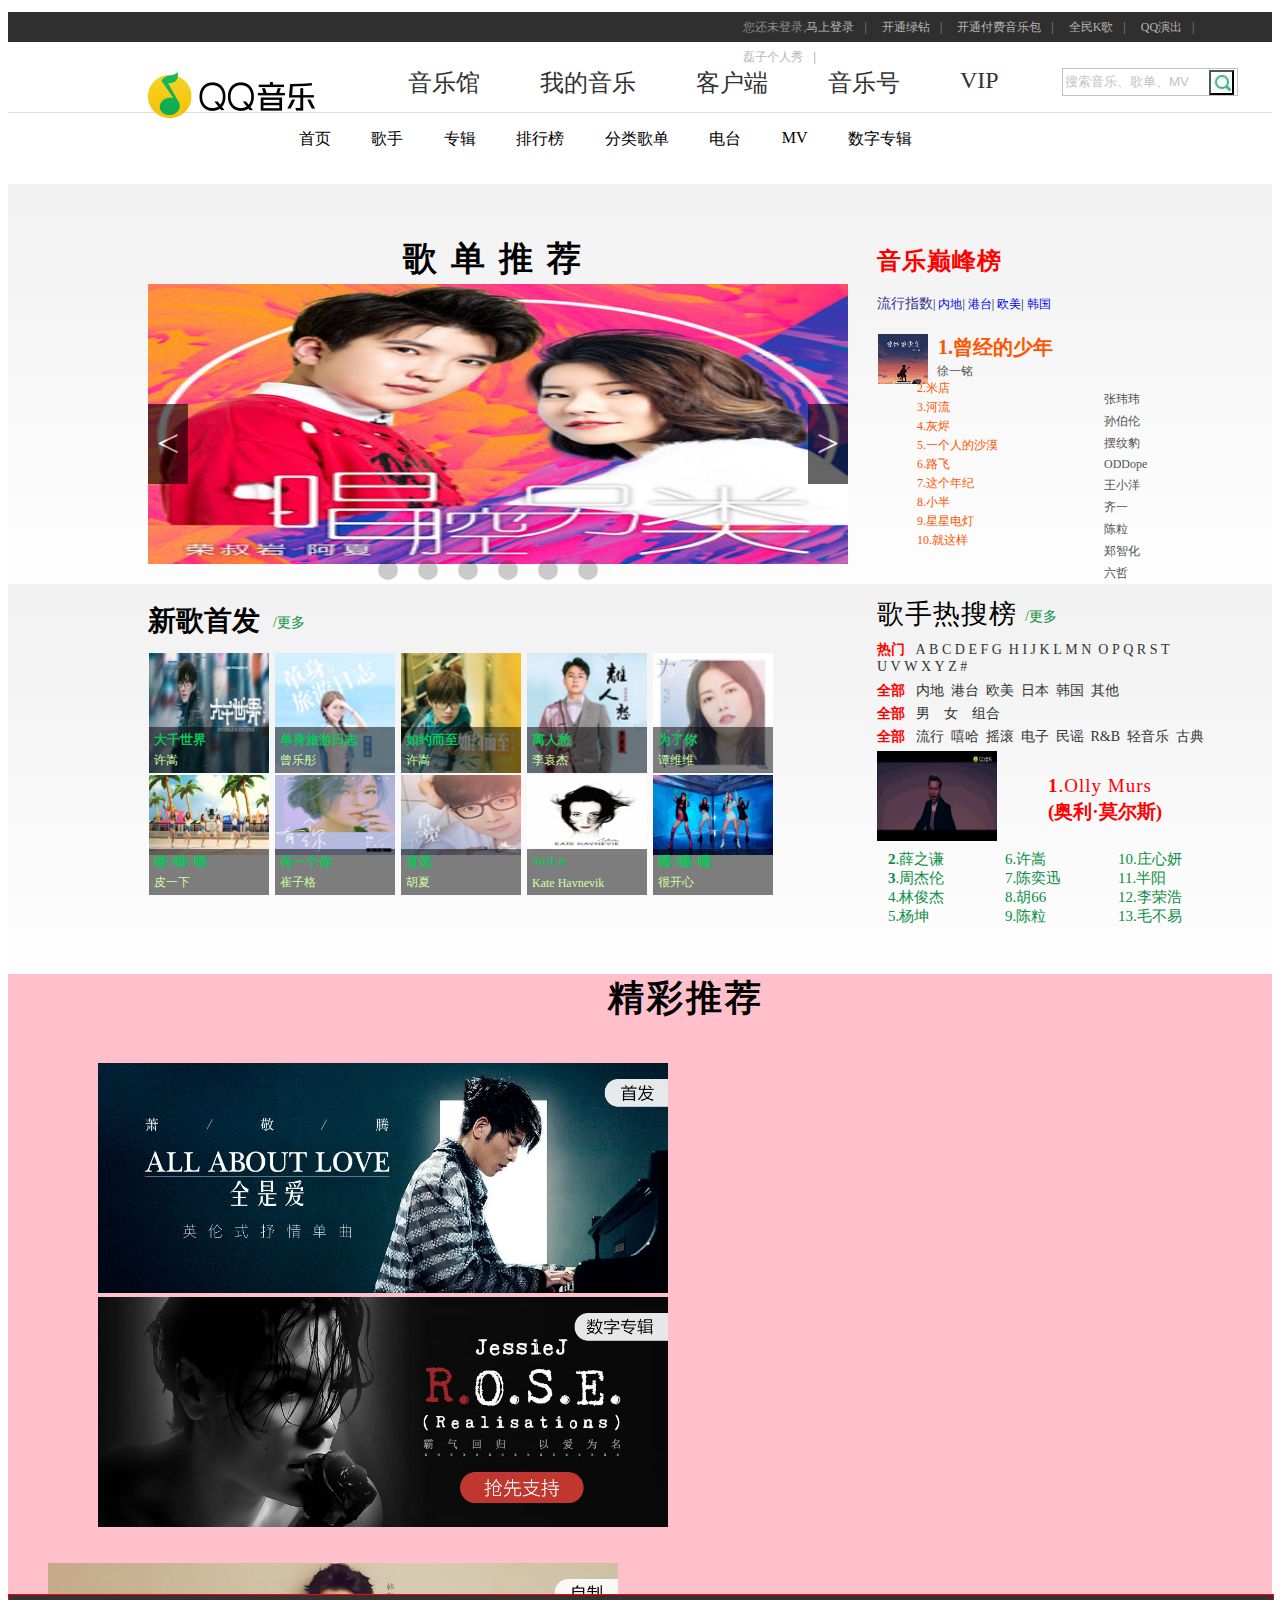
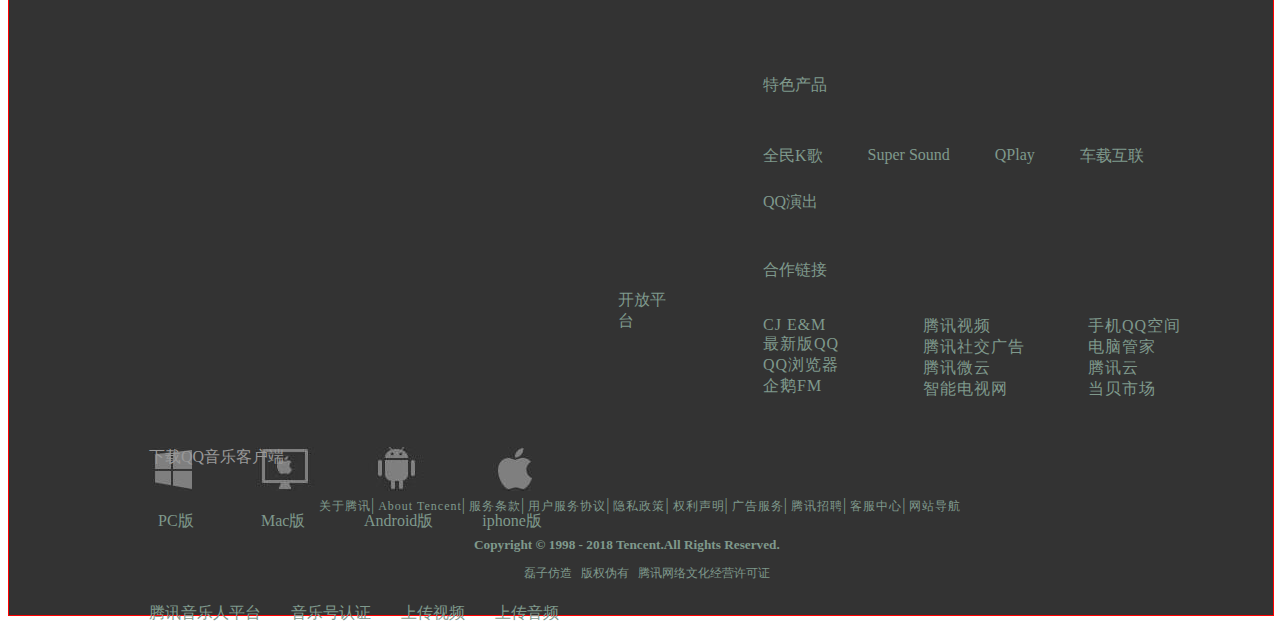
<file: QQMusic/index.html>
<!DOCTYPE html>
<html>
	<!--
    	作者：磊子
    	时间：2018-06-21
    	描述：0.0
    -->
	<head>
		 
		<meta charset="utf-8" />
		<title>QQ音乐——听我想听的歌</title>
		<link  rel="stylesheet" type="text/css" href="css/index.css"/>
		<script type="text/jscript" src="js/02.js"></script>
		<script type="text/jscript" src="js/qqmusic.js"></script>
		
	</head>
	<body>
		<div id="header">
        	<div class="header_div">
           	 <ul class="header_div_list">
               	 <li><span>您还未登录,</span><a href="landing.html">马上登录</a><span>|</span></li>
                	<li><a href="https://y.qq.com/portal/vipportal/index.html"><span id="vip"></span>开通绿钻</a><span>|</span></li>
                	<li><a href="https://y.qq.com/vip/fufeibao/index.html"><span id="sui"></span>开通付费音乐包</a><span>|</span></li>
                	<li><a href="http://kg.qq.com/">全民K歌</a><span>|</span></li>
                	<li><a href="https://y.qq.com/yanchu/">QQ演出</a><span>|</span></li>
                	<li><a href="http://yl1204.site">磊子个人秀</a><span>|</span></li>
            	</ul>
        	</div>
   		</div>
   		<div class="header_mid">
   			<div class="logo_img">
   				<a href="https://y.qq.com/"><img src="img/logo.png"/></a>
   			</div>
   			<div class="header_mid_div">
   				<ul class="header_mid_list">
   					<li class="list_1"><a href="index.html">音乐馆</a></li>
   					<li class="list_1"><a href="my music.html">我的音乐</a></li>
   					<li class="list_1"><a href="https://y.qq.com/download/index.html">客户端</a></li>
   					<li class="list_1"><a href="https://y.qq.com/vip/daren_recruit/apply.html">音乐号</a></li>
   					<li class="list_1"><a href="https://y.qq.com/portal/vipportal/index.html">VIP</a></li>
   				</ul>
   			</div>	
   			<div id="search">
                    <form action="">
                    	<ul class="right">
                    		<li class="ul00" onmouseover="change('ul01','block')" 
					onmouseout="change('ul01','none')">
                    			<input type="text" class="text" value="搜索音乐、歌单、MV" />
                        		<input type="button" class="button" />
                        		<div id="ul01">
									<a href="https://y.qq.com/n/yqq/song/001hm7yw3EzApl.html">So:Lo</a>
									<a href="https://y.qq.com/n/yqq/song/0027P3L40aGRAF.html">一个人的沙漠</a>
									<a href="https://y.qq.com/n/yqq/song/000XbViR0N7w5w.html">梵高先生</a>
									<a href="https://y.qq.com/n/yqq/song/0013Xvxc2FvKSp.html">河流</a>
									<a>灰烬</a>
									<a>That Girl</a>
								</div>
                    		</li>
                    	</ul>  
                    </form>
            </div>
          <!-- <div class="search_logo"><img src="img/搜索按钮.jpg"/></div>-->
   		</div>
		<div class="header_nav">
			<ul class="nav_list">
				<li class="list"><a href="index.html">首页</a></li>
				<li class="list"><a href="songer.html">歌手</a></li>
				<li class="list"><a href="https://y.qq.com/portal/album_lib.html">专辑</a></li>
				<li class="list"><a href="https://y.qq.com/n/yqq/toplist/4.html">排行榜</a></li>
				<li class="list"><a href="https://y.qq.com/portal/playlist.html">分类歌单</a></li>
				<li class="list"><a href="https://y.qq.com/portal/radio.html">电台</a></li>
				<li class="list"><a href="https://y.qq.com/portal/mv_lib.html#t6=2">MV</a></li>
				<li class="list"><a href="https://y.qq.com/portal/album_mall.html">数字专辑</a></li>
			</ul>
		</div>
		<div id="main" >
			<div class="tit">歌单推荐</div>
            <div id="side_left" >
                <div id="scroll_bar">
                    <img src="image/1.jpg" height="280" width="700" alt="" />
                    <p id="pre">&lt;</p>
                    <p id="next">&gt;</p>
                    <div id="circle_section">
                        <p class="circle"></p>
                        <p class="circle"></p>
                        <p class="circle"></p>
                        <p class="circle"></p>
                        <p class="circle"></p>
                        <p class="circle"></p>
                    </div>
            	</div>
            </div>	
            <div id="online_first">
                <div class="first_top">
                        <div class="first_tit"><h5>新歌首发</h5><a href="#">&nbsp;&nbsp;/更多</a></div> 
                </div>
                <div class="first_music">
                    <ul class="first_list">
                        <li class="mg_r_b"><a href="https://y.qq.com/n/yqq/song/0046GTmB2svk1Q.html"><img src="新歌首发/大千世界.jpg" alt="" /><h3>大千世界</h3><span>许嵩</span></a><p></p></li>
                        <li class="mg_r_b"><a href="#"><img src="新歌首发/单身旅游日志.jpg" alt="" /><h3>单身旅游日志</h3><span>曾乐彤</span></a><p></p></li>
                        <li class="mg_r_b"><a href="#"><img src="新歌首发/如约而至.jpg" alt="" /><h3>如约而至</h3><span>许嵩</span></a><p></p></li>
                        <li class="mg_r_b"><a href="#"><img src="新歌首发/离人愁.jpg" alt="" /><h3>离人愁</h3><span>李袁杰</span></a><p></p></li>
                        <li class="mg_r_b"><a href="#"><img src="新歌首发/为了你.jpg" ="" /><h3>为了你</h3><span>谭维维</span></a><p></p></li>
                        <li class="mg_r"><a href="#"><img src="GIF/GIF1.gif" ="" /><h3>嘻~嘻~嘻</h3><span>皮一下</span></a><p></p></li>
                        <li class="mg_r"><a href="#"><img src="新歌首发/有一个你.jpg" alt="" /><h3>有一个你</h3><span>崔子格</span></a><p></p></li>
                        <li class="mg_r"><a href="#"><img src="新歌首发/直觉.jpg" alt="" /><h3>直觉</h3><span>胡夏</span></a><p></p></li>
                        <li class="mg_r"><a href="#"><img src="新歌首发/SoLo.jpg" alt="" /><h3>So:Lo</h3><span>Kate Havnevik</span></a><p></p></li>
                        <li class="mg_r"><a href="#"><img src="GIF/GIF.gif" alt="" /><h3>嘿~嘿~嘿</h3><span>很开心</span></a><p></p></li>
                    </ul>
                </div>    
            </div>
            <!--
				右边排行榜定位
            -->
            <div class="ranking">
            	<div id="ranking_title">
                        <h3 class="side_right">音乐巅峰榜</h3>
                </div>
                  	<div class="area">
                        <a class="select" href="#">流行指数</a><span>|</span>
                        <a href="#">内地</a><span>|</span>
                        <a href="#">港台</a><span>|</span>
                        <a href="#">欧美</a><span>|</span>
                        <a href="#">韩国</a>
                    </div>
                   
                    	<ul id="ranking_list">
                        <li class="ranking_one">
                            <img src="新歌首发/曾经的少年.jpg" alt="" />
                            <a class="ranking_one_song">&nbsp;&nbsp;1.曾经的少年</a><br />
                            <a class="ranking_one_singer">&nbsp;&nbsp;&nbsp;徐一铭</a>
                        </li><br /><br />
                        <li class="same">
                            <a href="#">2.米店</a>
                            
                        </li>
                        <li class="same">
                            <a href="#">3.河流</a>
                            
                        </li>
                        <li class="same">
                           	<a href="#">4.灰烬</a>
                            
                        </li>
                        <li class="same">
                            <a href="#">5.一个人的沙漠</a>
                            
                        </li>
                        <li class="same">
                            <a href="#">6.路飞</a>
                            
                        </li>
                        <li class="same">
                            <a href="#">7.这个年纪</a>
                            
                        </li>
                        <li class="same">
                            <a href="#">8.小半</a>
                            
                        </li>
                        <li class="same">
                            <a href="#">9.星星电灯</a>
                            
                        </li>
                        <li class="same">
                            <a href="#">10.就这样</a>
                            
                        </li>
                    </ul>
                    <ul class=songer_list>
                    	<li><a href="#">张玮玮</a></li>
                    	<li><a href="#">孙伯伦</a></li>
                    	<li><a href="#">摆纹豹</a></li>
                    	<li><a href="#">ODDope</a></li>
                    	<li><a href="#">王小洋</a></li>
                    	<li><a href="#">齐一</a></li>
                    	<li><a href="#">陈粒</a></li>
                    	<li><a href="#">郑智化</a></li>
                    	<li><a href="#">六哲</a></li>	
                    </ul>
            </div>
            <div class="hot_search_ranking">
  				 <p>歌手热搜榜</p><div class="hot_more"><a href="#">&nbsp;&nbsp;/更多</a></div>
  				 <div class="hot_songer">
  				 	<div class="area_list1"><a href="#"><span class="red">热门</span>&nbsp;&nbsp;&nbsp;A&nbsp;B&nbsp;C&nbsp;D&nbsp;E&nbsp;F&nbsp;G&nbsp;
  				 		H&nbsp;I&nbsp;J&nbsp;K&nbsp;L&nbsp;M&nbsp;N&nbsp;
  				 		O&nbsp;P&nbsp;Q&nbsp;R&nbsp;S&nbsp;T&nbsp;
  				 		U&nbsp;V&nbsp;W&nbsp;X&nbsp;Y&nbsp;Z&nbsp;#</a>
  				 	</div>
  				 	<div class="area_list2"><a href="#"><span class="red">全部</span>&nbsp;&nbsp;&nbsp;内地&nbsp;&nbsp;港台&nbsp;&nbsp;欧美&nbsp;&nbsp;日本&nbsp;&nbsp;韩国&nbsp;&nbsp;其他</a></div>
  				 	<div class="area_list3"><a href="#"><span class="red">全部</span>&nbsp;&nbsp;&nbsp;男&nbsp;&nbsp;&nbsp;&nbsp;女&nbsp;&nbsp;&nbsp;&nbsp;组合</a></div>
  				 	<div class="area_list4"><a href="#"><span class="red">全部</span>&nbsp;&nbsp;&nbsp;流行&nbsp;&nbsp;嘻哈&nbsp;&nbsp;摇滚&nbsp;&nbsp;电子&nbsp;&nbsp;民谣&nbsp;&nbsp;R&B&nbsp;&nbsp;轻音乐&nbsp;&nbsp;古典</a></div>
  				 </div>
  				 <div class="list_songer">
  				 	<div class="list_songer_first">
  				 			<a href="mv.html"><img src="歌手热搜图片/d1.gif"/></a>
  				 			<p><a href="#"><strong>1</strong>.Olly Murs </a></p>
  				 			<h3><a href="#">(奥利·莫尔斯)</a></h3>
  				 	</div>
  				 	<div class="list_songer_all">
  				 		<ul class="list_songer_3">
                    	<li><a href="#"><strong>2</strong>.薛之谦</a></li>
                    	<li><a href="#"><strong>3</strong>.周杰伦</a></li>
                    	<li><a href="#">4.林俊杰</a></li>
                    	<li><a href="#">5.杨坤</a></li>

                    </ul>
                    <ul class="list_songer_4">
                    	<li><a href="#">10.庄心妍</a></li>
                    	<li><a href="#">11.半阳</a></li>
                    	<li><a href="#">12.李荣浩</a></li>
                    	<li><a href="#">13.毛不易</a></li>
                    </ul>
                    <ul class="list_songer_5">
                    	<li><a href="#">6.许嵩</a></li>
                    	<li><a href="#">7.陈奕迅</a></li>
                    	<li><a href="#">8.胡66</a></li>
                    	<li><a href="#">9.陈粒</a></li>
                    </ul>
  				 	</div>
  				 	
  				 </div>
            </div>
       </div>
       <div id="nava">
        <h1>精彩推荐</h1>
        <ul class="nava1">
        	<li><img src="image/280296.jpg"/></li>
        	<li><img src="image/280545.jpg"/></li>
        </ul>
        <ul class="nava2">
        	<li><img src="image/280302.jpg"/></li>
        	<li><img src="image/278598.jpg"/></li>
        </ul>
        
    </div>
       <div class="foot">
       		<div class="foot_1">下载QQ音乐客户端</div>
       		<div class="foot_img">
       			<ul class="foot_img_list">
       				<li class="list_one">
       					<a href="#"><img src="底部图片/win.jpg"/></a>
       					<p><a href="#">PC版</a></p>
       				</li>
       				<li class="list_two">
       					<a href="#"><img src="底部图片/电脑.jpg"></a>
       					<p><a href="#">Mac版</a></p>
       				</li>
       				<li class="list_three">
       					<a href="#"><img src="底部图片/安卓.jpg"></a>
       					<p><a href="#">Android版</a></p>
       				</li>
       				<li class="list_four">
       					<a href="#"><img src="底部图片/苹果.jpg"></a>
       					<p><a href="#">iphone版</a></p>
       				</li>
       			</ul>
       		</div>
       		<div class="open">
       			<p>开放平台</p>
       			<ul class="open_pt">
       				<ul class="open_list">
       					<li><a href="#">腾讯音乐人平台</a></li>
       					<li><a href="#">音乐号认证</a></li>
       					<li><a href="#">上传视频</a></li>
       					<li><a href="#">上传音频</a></li>
       				</ul>
       			</ul>
       		</div>
       		<div class="foot_right">
       			<div class="foot_right_list">
       				<div class="ts">特色产品</div>
       				<div class="product">
       					<ul class="product_list">
       						<li><a href="#">全民K歌</a></li>
       						<li><a href="#">Super Sound</a></li>
       						<li><a href="#">QPlay</a></li>
       						<li><a href="#">车载互联</a></li>
       						<li><a href="#">QQ演出</a></li>
       					</ul>
       				</div>
       			</div>
       			<div class="together_bottom">
       				<div class="parenter">合作链接</div>
       				<div class="togehter">
       					<ul class="p1">
                    		<li><a href="#">CJ E&M</a></li>
                    		<li><a href="#">最新版QQ</a></li>
                    		<li><a href="#">QQ浏览器</a></li>
                    		<li><a href="#">企鹅FM</a></li>	
                    	</ul>
                    	<ul class="p2">
                    		<li><a href="#">腾讯视频</a></li>
                    		<li><a href="#">腾讯社交广告</a></li>
                    		<li><a href="#">腾讯微云</a></li>
                    		<li><a href="#">智能电视网</a></li>	
                    	</ul>
                    	<ul class="p3">
                    		<li><a href="#">手机QQ空间</a></li>
                    		<li><a href="#">电脑管家</a></li>
                    		<li><a href="#">腾讯云</a></li>
                    		<li><a href="#">当贝市场</a></li>	
                    	</ul>
       				</div>
       			</div>
       		</div>
       		<div class="final">
       			<p>
       				<a href="#">关于腾讯</a>|
       				<a href="#">About Tencent</a>|
       				<a href="#">服务条款</a>|
       				<a href="#">用户服务协议</a>|
       				<a href="#">隐私政策</a>|
       				<a href="#">权利声明</a>|
       				<a href="#">广告服务</a>|
       				<a href="#">腾讯招聘</a>|
       				<a href="#">客服中心</a>|
       				<a href="#">网站导航</a>
       			</p>
       			<h5>Copyright © 1998 - 2018 Tencent.<a href="#">All Rights Reserved.</a> </h5>
       			<div class="finally">
       				磊子仿造&nbsp;&nbsp;&nbsp;<a href="#">版权伪有</a>&nbsp;&nbsp;&nbsp;<a href="#">腾讯网络文化经营许可证</a>
       			</div>
       		</div>
       </div>
      
	</body>
</html>
</file>
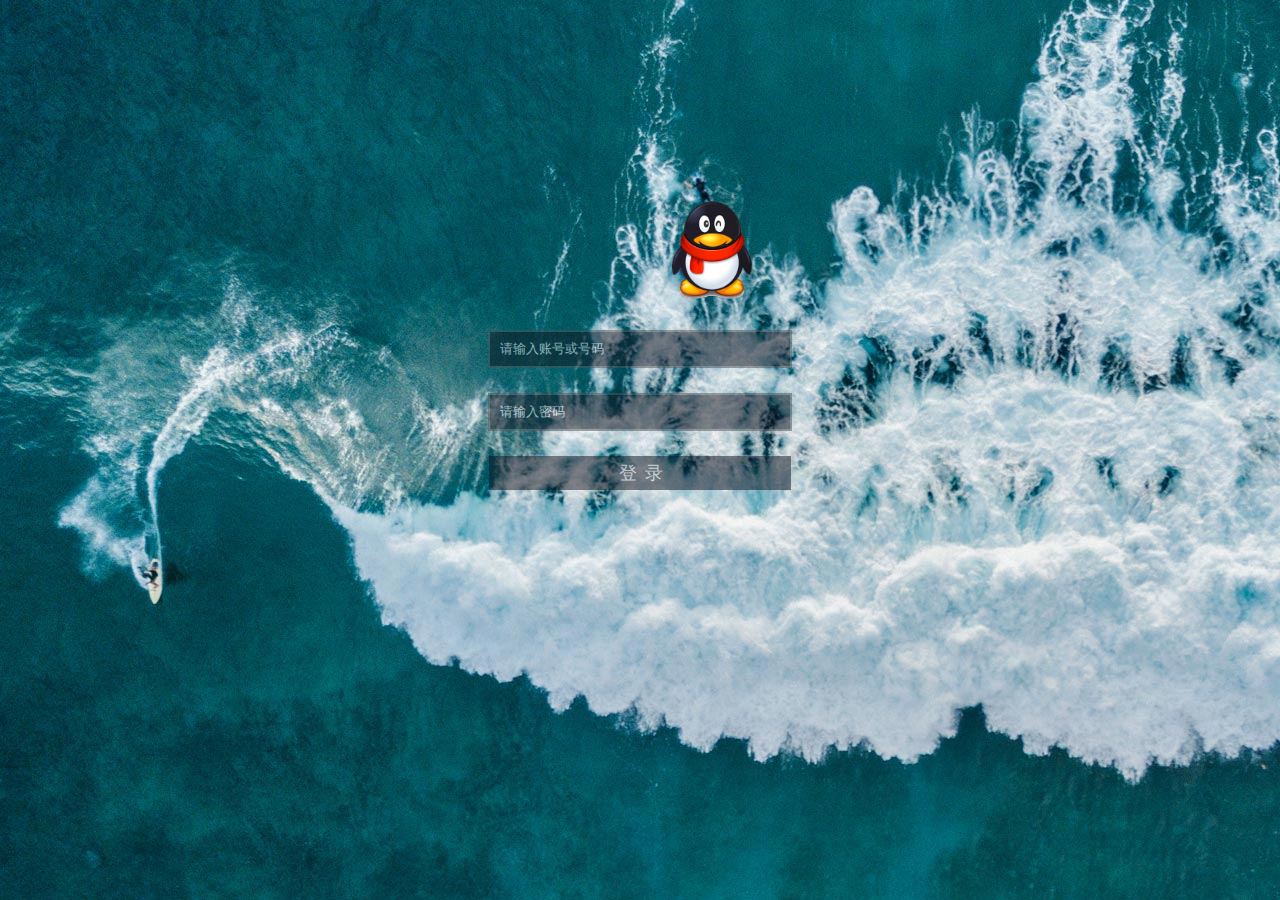
<file: QQMusic/landing.html>
<!DOCTYPE html>
<html>
	<head>
		<meta charset="UTF-8">
		<title>用户登录界面</title>
		<link type="text/css" href="css/landing.css" rel="stylesheet"/>
	</head>
	<body>
		<div class="top">
			<div class="top_logo"><img src="img/腾讯QQ图标下载8.ico"/></div>
			<div><form method="post" action="#" class="list">
				<input type="text" name="zhanghao" value="请输入账号或号码"/>
				<input type="text" name="mima" value="请输入密码"/>
				<input  type="button" value="登录" class="btn"/>
			</form></div>
		</div>
	</body>
</html>
</file>
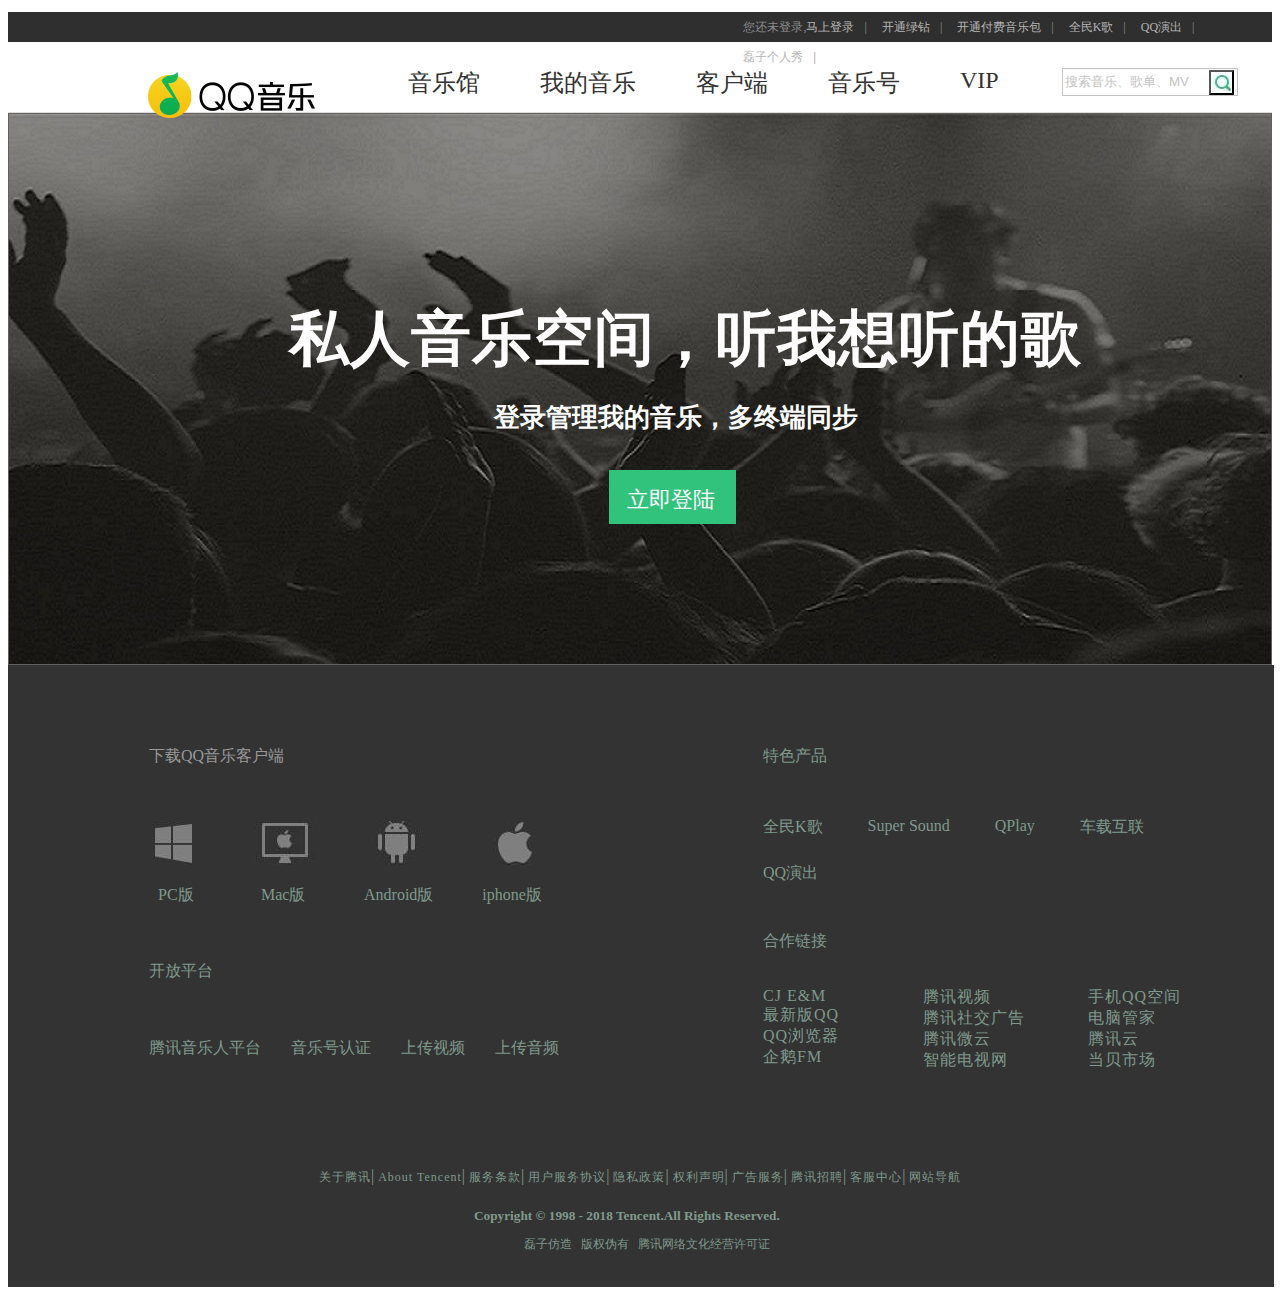
<file: QQMusic/my music.html>
<!DOCTYPE html>
<html>
	<head>
		<meta charset="UTF-8">
		<title>我的音乐</title>
		<link rel="stylesheet" type="text/css" href="css/my music.css"/>
		<script type="text/jscript" src="js/02.js"></script>
	</head>
	<body>
		<div id="header">
        	<div class="header_div">
           	 <ul class="header_div_list">
               	 <li><span>您还未登录,</span><a href="landing.html">马上登录</a><span>|</span></li>
                	<li><a href="https://y.qq.com/portal/vipportal/index.html"><span id="vip"></span>开通绿钻</a><span>|</span></li>
                	<li><a href="https://y.qq.com/vip/fufeibao/index.html"><span id="sui"></span>开通付费音乐包</a><span>|</span></li>
                	<li><a href="http://kg.qq.com/">全民K歌</a><span>|</span></li>
                	<li><a href="https://y.qq.com/yanchu/">QQ演出</a><span>|</span></li>
                	<li><a href="https://yl1204.site">磊子个人秀</a><span>|</span></li>
            	</ul>
        	</div>
   		</div>
   		<div class="header_mid">
   			<div class="logo_img">
   				<a href="#"><img src="img/logo.png"/></a>
   			</div>
   			<div class="header_mid_div">
   				<ul class="header_mid_list">
   					<li class="list_1"><a href="index.html">音乐馆</a></li>
   					<li class="list_1"><a href="my music.html">我的音乐</a></li>
   					<li class="list_1"><a href="https://y.qq.com/download/index.html">客户端</a></li>
   					<li class="list_1"><a href="https://y.qq.com/vip/daren_recruit/apply.html">音乐号</a></li>
   					<li class="list_1"><a href="https://y.qq.com/portal/vipportal/index.html">VIP</a></li>
   				</ul>
   			</div>	
   			<div id="search">
                    <form action="">
                    	<ul class="right">
                    		<li class="ul00" onmouseover="change('ul01','block')" 
					onmouseout="change('ul01','none')">
                    			<input type="text" class="text" value="搜索音乐、歌单、MV" />
                        		<input type="button" class="button" />
                        		<div id="ul01">
									<a href="https://y.qq.com/n/yqq/song/001hm7yw3EzApl.html">So:Lo</a>
									<a href="https://y.qq.com/n/yqq/song/0027P3L40aGRAF.html">一个人的沙漠</a>
									<a href="https://y.qq.com/n/yqq/song/000XbViR0N7w5w.html">梵高先生</a>
									<a href="https://y.qq.com/n/yqq/song/0013Xvxc2FvKSp.html">河流</a>
									<a>灰烬</a>
									<a>That Girl</a>
								</div>
                    		</li>
                    	</ul>  
                    </form>
            </div>
        </div>    
            <div class="main">
            	<h1>私人音乐空间，听我想听的歌</h1>
            	<h3>登录管理我的音乐，多终端同步</h3>
            	<div class="main_landing"><p><a href="landing.html">立即登陆</a></p></div>
            </div>
        
        <div class="foot">
       		<div class="foot_1">下载QQ音乐客户端</div>
       		<div class="foot_img">
       			<ul class="foot_img_list">
       				<li class="list_one">
       					<a href="#"><img src="底部图片/win.jpg"/></a>
       					<p><a href="#">PC版</a></p>
       				</li>
       				<li class="list_two">
       					<a href="#"><img src="底部图片/电脑.jpg"></a>
       					<p><a href="#">Mac版</a></p>
       				</li>
       				<li class="list_three">
       					<a href="#"><img src="底部图片/安卓.jpg"></a>
       					<p><a href="#">Android版</a></p>
       				</li>
       				<li class="list_four">
       					<a href="#"><img src="底部图片/苹果.jpg"></a>
       					<p><a href="#">iphone版</a></p>
       				</li>
       			</ul>
       		</div>
       		<div class="open">
       			<p>开放平台</p>
       			<ul class="open_pt">
       				<ul class="open_list">
       					<li><a href="#">腾讯音乐人平台</a></li>
       					<li><a href="#">音乐号认证</a></li>
       					<li><a href="#">上传视频</a></li>
       					<li><a href="#">上传音频</a></li>
       				</ul>
       			</ul>
       		</div>
       		<div class="foot_right">
       			<div class="foot_right_list">
       				<div class="ts">特色产品</div>
       				<div class="product">
       					<ul class="product_list">
       						<li><a href="#">全民K歌</a></li>
       						<li><a href="#">Super Sound</a></li>
       						<li><a href="#">QPlay</a></li>
       						<li><a href="#">车载互联</a></li>
       						<li><a href="#">QQ演出</a></li>
       					</ul>
       				</div>
       			</div>
       			<div class="together_bottom">
       				<div class="parenter">合作链接</div>
       				<div class="togehter">
       					<ul class="p1">
                    		<li><a href="#">CJ E&M</a></li>
                    		<li><a href="#">最新版QQ</a></li>
                    		<li><a href="#">QQ浏览器</a></li>
                    		<li><a href="#">企鹅FM</a></li>	
                    	</ul>
                    	<ul class="p2">
                    		<li><a href="#">腾讯视频</a></li>
                    		<li><a href="#">腾讯社交广告</a></li>
                    		<li><a href="#">腾讯微云</a></li>
                    		<li><a href="#">智能电视网</a></li>	
                    	</ul>
                    	<ul class="p3">
                    		<li><a href="#">手机QQ空间</a></li>
                    		<li><a href="#">电脑管家</a></li>
                    		<li><a href="#">腾讯云</a></li>
                    		<li><a href="#">当贝市场</a></li>	
                    	</ul>
       				</div>
       			</div>
       		</div>
       		<div class="final">
       			<p>
       				<a href="#">关于腾讯</a>|
       				<a href="#">About Tencent</a>|
       				<a href="#">服务条款</a>|
       				<a href="#">用户服务协议</a>|
       				<a href="#">隐私政策</a>|
       				<a href="#">权利声明</a>|
       				<a href="#">广告服务</a>|
       				<a href="#">腾讯招聘</a>|
       				<a href="#">客服中心</a>|
       				<a href="#">网站导航</a>
       			</p>
       			<h5>Copyright © 1998 - 2018 Tencent.<a href="#">All Rights Reserved.</a> </h5>
       			<div class="finally">
       				磊子仿造&nbsp;&nbsp;&nbsp;<a href="#">版权伪有</a>&nbsp;&nbsp;&nbsp;<a href="#">腾讯网络文化经营许可证</a>
       			</div>
       		</div>
       </div>
	</body>
</html>
</file>
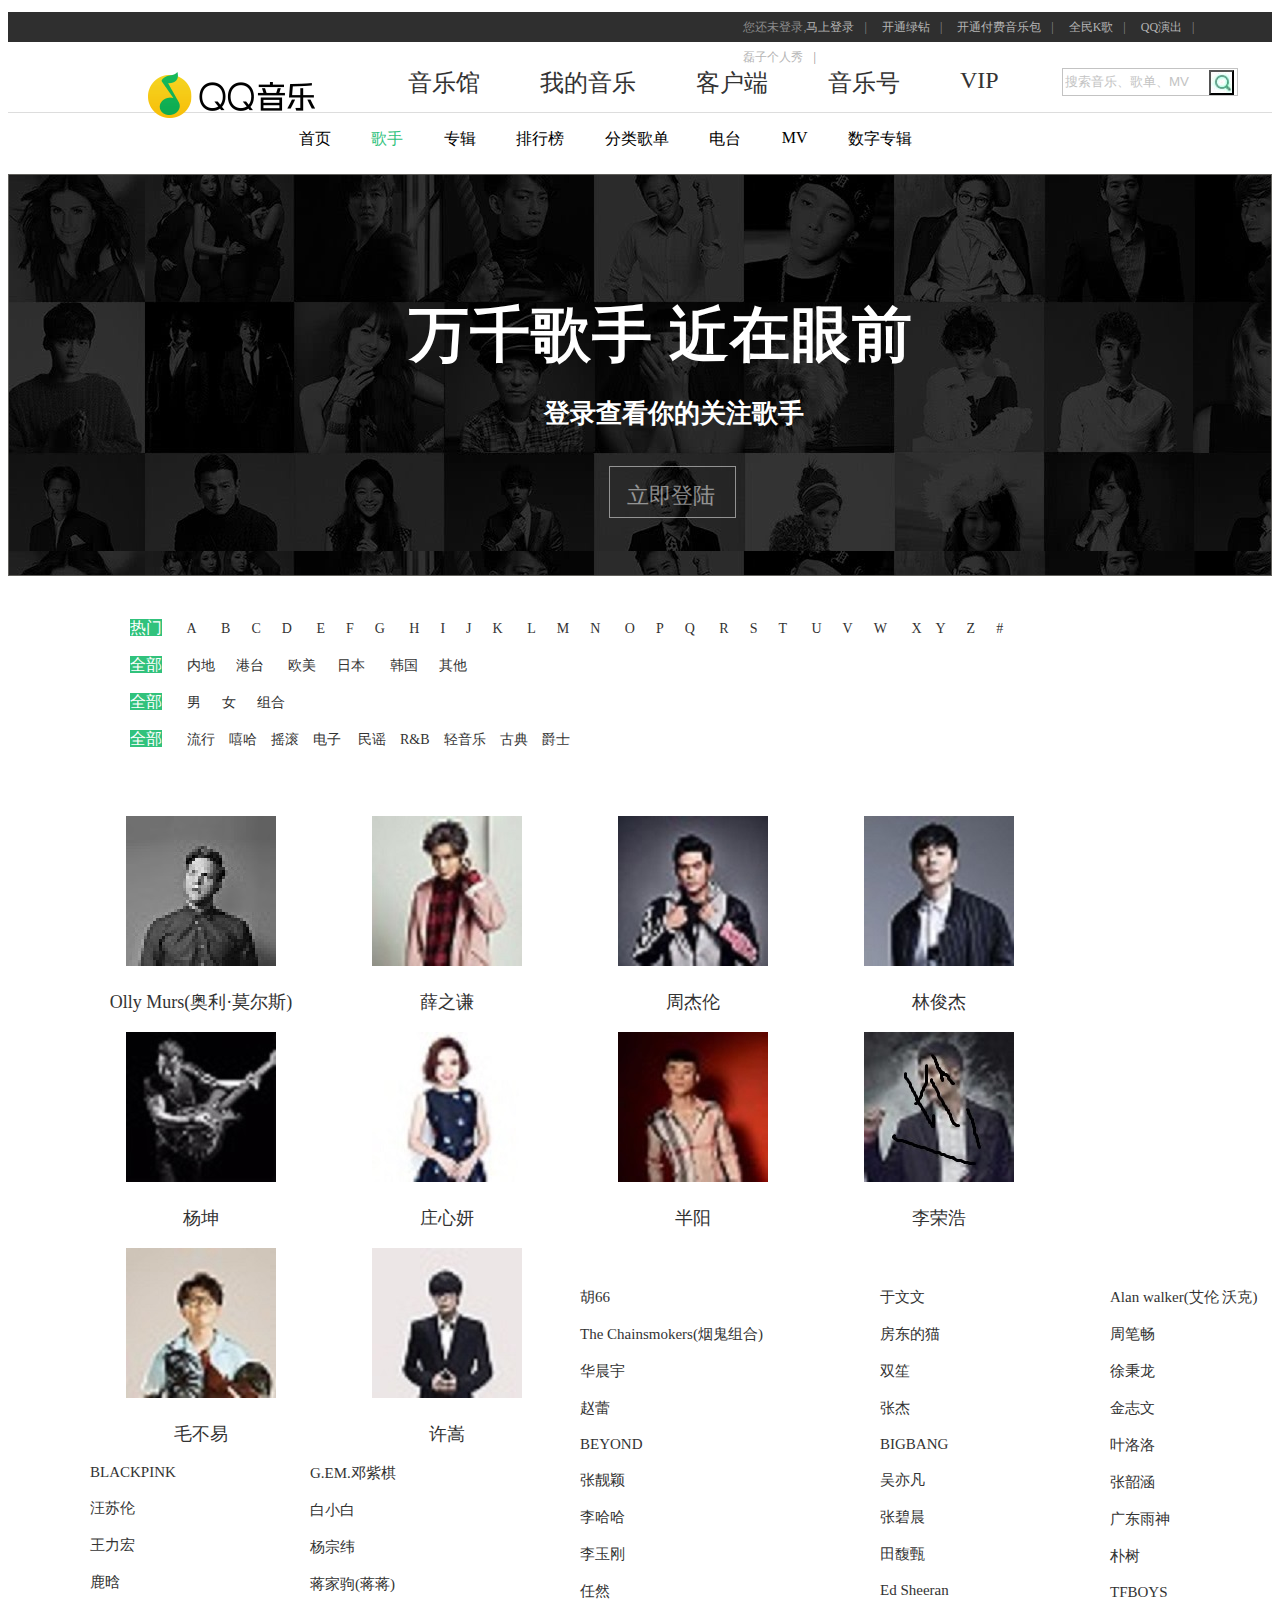
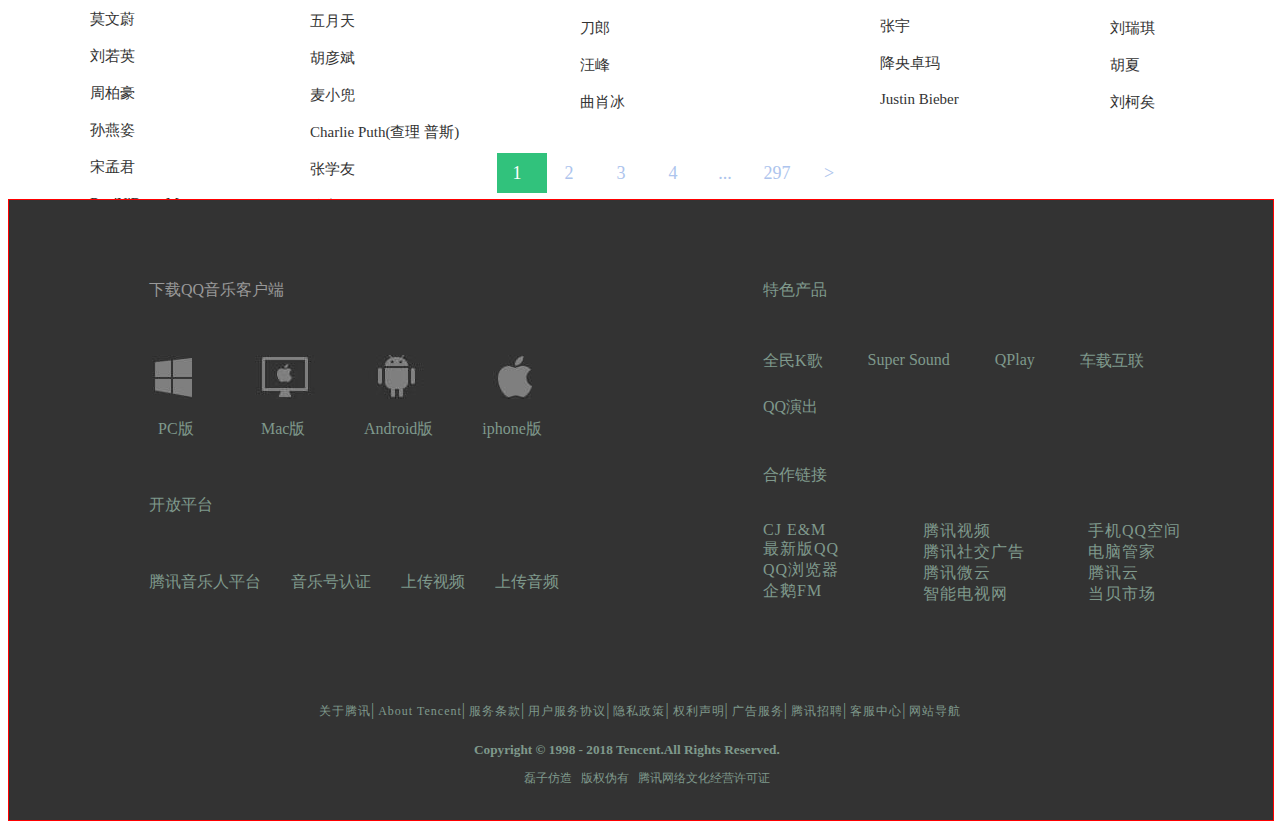
<file: QQMusic/songer.html>
<!DOCTYPE html>
<html>
	<head>
		<meta charset="UTF-8">
		<title>歌手页面</title>
		<link  rel="stylesheet" type="text/css" href="css/songer.css"/>
		<script type="text/jscript" src="js/02.js"></script>
	</head>
	<body>
		<div id="header">
        	<div class="header_div">
           	 <ul class="header_div_list">
               	 <li><span>您还未登录,</span><a href="landing.html">马上登录</a><span>|</span></li>
                	<li><a href="https://y.qq.com/portal/vipportal/index.html"><span id="vip"></span>开通绿钻</a><span>|</span></li>
                	<li><a href="https://y.qq.com/vip/fufeibao/index.html"><span id="sui"></span>开通付费音乐包</a><span>|</span></li>
                	<li><a href="http://kg.qq.com/">全民K歌</a><span>|</span></li>
                	<li><a href="https://y.qq.com/yanchu/">QQ演出</a><span>|</span></li>
                	<li><a href="https://yl1204.site">磊子个人秀</a><span>|</span></li>
            	</ul>
        	</div>
   		</div>
   		<div class="header_mid">
   			<div class="logo_img">
   				<a href="#"><img src="img/logo.png"/></a>
   			</div>
   			<div class="header_mid_div">
   				<ul class="header_mid_list">
   					<li class="list_1"><a href="index.html">音乐馆</a></li>
   					<li class="list_1"><a href="my music.html">我的音乐</a></li>
   					<li class="list_1"><a href="https://y.qq.com/download/index.html">客户端</a></li>
   					<li class="list_1"><a href="https://y.qq.com/vip/daren_recruit/apply.html">音乐号</a></li>
   					<li class="list_1"><a href="https://y.qq.com/portal/vipportal/index.html">VIP</a></li>
   				</ul>
   			</div>	
   			<div id="search">
                    <form action="">
                    	<ul class="right">
                    		<li class="ul00" onmouseover="change('ul01','block')" 
					onmouseout="change('ul01','none')">
                    			<input type="text" class="text" value="搜索音乐、歌单、MV" />
                        		<input type="button" class="button" />
                        		<div id="ul01">
									<a href="https://y.qq.com/n/yqq/song/001hm7yw3EzApl.html">So:Lo</a>
									<a href="https://y.qq.com/n/yqq/song/0027P3L40aGRAF.html">一个人的沙漠</a>
									<a href="https://y.qq.com/n/yqq/song/000XbViR0N7w5w.html">梵高先生</a>
									<a href="https://y.qq.com/n/yqq/song/0013Xvxc2FvKSp.html">河流</a>
									<a>灰烬</a>
									<a>That Girl</a>
								</div>
                    		</li>
                    	</ul>  
                    </form>
            </div>
          <!-- <div class="search_logo"><img src="img/搜索按钮.jpg"/></div>-->
   		</div>
		<div class="header_nav">
			<ul class="nav_list">
				<li class="list"><a href="index.html">首页</a></li>
				<li class="list"><a href="songer.html"><span class="red">歌手</span></a></li>
				<li class="list"><a href="https://y.qq.com/portal/album_lib.html">专辑</a></li>
				<li class="list"><a href="https://y.qq.com/n/yqq/toplist/4.html">排行榜</a></li>
				<li class="list"><a href="https://y.qq.com/portal/playlist.html">分类歌单</a></li>
				<li class="list"><a href="https://y.qq.com/portal/radio.html">电台</a></li>
				<li class="list"><a href="https://y.qq.com/portal/mv_lib.html#t6=2">MV</a></li>
				<li class="list"><a href="https://y.qq.com/portal/album_mall.html">数字专辑</a></li>
			</ul>
		</div>
		<div class="main">
            	<h1>万千歌手&nbsp;近在眼前</h1>
            	<h3>登录查看你的关注歌手</h3>
            	<div class="main_landing"><p><a href="landing.html">立即登陆</a></p></div>
        </div>
        

        <div class="songer_list_all">
 			<div class="_songer">
  				 	<div class="area_list1"><a href="#"><span class="green">热门</span>&nbsp;&nbsp;&nbsp;&nbsp;&nbsp;&nbsp;&nbsp;A&nbsp;&nbsp;&nbsp;&nbsp;&nbsp;&nbsp;
  				 		B&nbsp;&nbsp;&nbsp;&nbsp;&nbsp;&nbsp;C&nbsp;&nbsp;&nbsp;&nbsp;&nbsp;&nbsp;D&nbsp;&nbsp;&nbsp;&nbsp;&nbsp;&nbsp;
  				 		E&nbsp;&nbsp;&nbsp;&nbsp;&nbsp;&nbsp;F&nbsp;&nbsp;&nbsp;&nbsp;&nbsp;&nbsp;G&nbsp;&nbsp;&nbsp;&nbsp;&nbsp;&nbsp;
  				 		H&nbsp;&nbsp;&nbsp;&nbsp;&nbsp;&nbsp;I&nbsp;&nbsp;&nbsp;&nbsp;&nbsp;&nbsp;J&nbsp;&nbsp;&nbsp;&nbsp;&nbsp;&nbsp;K&nbsp;&nbsp;&nbsp;&nbsp;&nbsp;&nbsp;
  				 		L&nbsp;&nbsp;&nbsp;&nbsp;&nbsp;&nbsp;M&nbsp;&nbsp;&nbsp;&nbsp;&nbsp;&nbsp;N&nbsp;&nbsp;&nbsp;&nbsp;&nbsp;&nbsp;
  				 		O&nbsp;&nbsp;&nbsp;&nbsp;&nbsp;&nbsp;P&nbsp;&nbsp;&nbsp;&nbsp;&nbsp;&nbsp;Q&nbsp;&nbsp;&nbsp;&nbsp;&nbsp;&nbsp;
  				 		R&nbsp;&nbsp;&nbsp;&nbsp;&nbsp;&nbsp;S&nbsp;&nbsp;&nbsp;&nbsp;&nbsp;&nbsp;T&nbsp;&nbsp;&nbsp;&nbsp;&nbsp;&nbsp;
  				 		U&nbsp;&nbsp;&nbsp;&nbsp;&nbsp;&nbsp;V&nbsp;&nbsp;&nbsp;&nbsp;&nbsp;&nbsp;W&nbsp;&nbsp;&nbsp;&nbsp;&nbsp;&nbsp;
  				 		X&nbsp;&nbsp;&nbsp;&nbsp;Y&nbsp;&nbsp;&nbsp;&nbsp;&nbsp;&nbsp;Z&nbsp;&nbsp;&nbsp;&nbsp;&nbsp;&nbsp;#</a>
  				 	</div><br />
  				 	<div class="area_list2"><a href="#"><span class="green">全部</span>&nbsp;&nbsp;&nbsp;&nbsp;&nbsp;&nbsp;&nbsp;内地&nbsp;&nbsp;&nbsp;&nbsp;&nbsp;&nbsp;港台&nbsp;&nbsp;&nbsp;&nbsp;&nbsp;&nbsp;
  				 		欧美&nbsp;&nbsp;&nbsp;&nbsp;&nbsp;&nbsp;日本&nbsp;&nbsp;&nbsp;&nbsp;&nbsp;&nbsp;
  				 		韩国&nbsp;&nbsp;&nbsp;&nbsp;&nbsp;&nbsp;其他</a></div><br />
  				 	<div class="area_list3"><a href="#"><span class="green">全部</span>&nbsp;&nbsp;&nbsp;&nbsp;&nbsp;&nbsp;&nbsp;男&nbsp;&nbsp;&nbsp;&nbsp;&nbsp;&nbsp;女&nbsp;&nbsp;&nbsp;&nbsp;&nbsp;&nbsp;组合</a></div><br />
  				 	<div class="area_list4"><a href="#"><span class="green">全部</span>&nbsp;&nbsp;&nbsp;&nbsp;&nbsp;&nbsp;&nbsp;流行&nbsp;&nbsp;&nbsp;&nbsp;嘻哈&nbsp;&nbsp;&nbsp;&nbsp;摇滚&nbsp;&nbsp;&nbsp;&nbsp;电子&nbsp;&nbsp;&nbsp;&nbsp;
  				 		民谣&nbsp;&nbsp;&nbsp;&nbsp;R&B&nbsp;&nbsp;&nbsp;&nbsp;轻音乐&nbsp;&nbsp;&nbsp;&nbsp;古典&nbsp;&nbsp;&nbsp;&nbsp;爵士</a></div>
  			</div>
  			<div class="songer_ranging">
  				<ul class="songer_img_list">
  					<li>
  						<a class="#"><img src="songer/d1.jpg" </a>
  						<a href="#"><p>Olly Murs(奥利·莫尔斯)</p></a>
  					</li>
  					<li>
  						<a class="#"><img src="songer/d2.jpg" </a>
  						<a href="#"><p>薛之谦</p></a>
  					</li>
  					<li>
  						<a class="#"><img src="songer/d3.jpg" </a>
  						<a href="#"><p>周杰伦</p></a>
  					</li>
  					<li>
  						<a class="#"><img src="songer/d4.jpg"  </a>
  						<a href="#"><p>林俊杰</p></a>
  					</li>
  					<li>
  						<a class="#"><img src="songer/d5.jpg" </a>
  						<a href="#"><p>杨坤</p></a>
  					</li>
  				</ul>
  				<ul class="songer_img_list_2">
  					<li>
  						<a class="#"><img src="songer/d6.jpg" </a>
  						<a href="#"><p>庄心妍</p></a>
  					</li>
  					<li>
  						<a class="#"><img src="songer/d7.jpg" </a>
  						<a href="#"><p>半阳</p></a>
  					</li>
  					<li>
  						<a class="#"><img src="songer/d8.jpg" </a>
  						<a href="#"><p>李荣浩</p></a>
  					</li>
  					<li>
  						<a class="#"><img src="songer/d9.jpg"  </a>
  						<a href="#"><p>毛不易</p></a>
  					</li>
  					<li>
  						<a class="#"><img src="songer/d10.jpg" </a>
  						<a href="#"><p>许嵩</p></a>
  					</li>
  				</ul>
  			</div>
  			<div class="songerlist_1">
  				<ul class="sa_1">
  					<li class="sa">
                            <a href="#">BLACKPINK</a> 
                        </li>
                        <li class="sa">
                            <a href="#">汪苏伦</a>
                        </li>
                        <li class="sa">
                           	<a href="#">王力宏</a>
                        </li>
                        <li class="sa">
                            <a href="#">鹿晗</a> 
                        </li>
                        <li class="sa">
                            <a href="#">莫文蔚</a>                            
                        </li>
                        <li class="sa">
                            <a href="#">刘若英</a> 
                        </li>
                        <li class="sa">
                            <a href="#">周柏豪</a>                           
                        </li>
                        <li class="sa">
                            <a href="#">孙燕姿</a>                         
                        </li>
                        <li class="sa">
                            <a href="#">宋孟君</a>    
                        </li>
                        <li class="sa">
                            <a href="#">Rag'N'Bone Man</a>    
                        </li>
                        <li class="sa">
                            <a href="#">金南玲</a>    
                        </li>
                        <li class="sa">
                            <a href="#">Achim Reichel</a>    
                        </li>
  				</ul>
  				
  			</div>
  			<div class="songerlist_2">
  				<ul class="sa_2">
  					<li class="sa">
                            <a href="#">G.EM.邓紫棋</a> 
                        </li>
                        <li class="sa">
                            <a href="#">白小白</a>
                        </li>
                        <li class="sa">
                           	<a href="#">杨宗纬</a>
                        </li>
                        <li class="sa">
                            <a href="#">蒋家驹(蒋蒋)</a> 
                        </li>
                        <li class="sa">
                            <a href="#">五月天</a>                            
                        </li>
                        <li class="sa">
                            <a href="#">胡彦斌</a> 
                        </li>
                        <li class="sa">
                            <a href="#">麦小兜</a>                           
                        </li>
                        <li class="sa">
                            <a href="#">Charlie Puth(查理 普斯)</a>                         
                        </li>
                        <li class="sa">
                            <a href="#">张学友</a>    
                        </li>
                        <li class="sa">
                            <a href="#">徐良</a>    
                        </li>
                        <li class="sa">
                            <a href="#">孙子涵</a>    
                        </li>
                        <li class="sa">
                            <a href="#">刘刚(旭日阳刚)</a>    
                        </li>
  				</ul>
  			</div>
  			<div class="songerlist_3">
  				<ul class="sa_3">
  					<li class="sa">
                            <a href="#">胡66</a> 
                        </li>
                        <li class="sa">
                            <a href="#">The Chainsmokers(烟鬼组合)</a>
                        </li>
                        <li class="sa">
                           	<a href="#">华晨宇</a>
                        </li>
                        <li class="sa">
                            <a href="#">赵蕾</a> 
                        </li>
                        <li class="sa">
                            <a href="#">BEYOND</a>                            
                        </li>
                        <li class="sa">
                            <a href="#">张靓颖</a> 
                        </li>
                        <li class="sa">
                            <a href="#">李哈哈</a>                           
                        </li>
                        <li class="sa">
                            <a href="#">李玉刚</a>                         
                        </li>
                        <li class="sa">
                            <a href="#">任然</a>    
                        </li>
                        <li class="sa">
                            <a href="#">刀郎</a>    
                        </li>
                        <li class="sa">
                            <a href="#">汪峰</a>    
                        </li>
                        <li class="sa">
                            <a href="#">曲肖冰</a>    
                        </li>
  				</ul>
  			</div>
  			<div class="songerlist_4">
  				<ul class="sa_4">
  					<li class="sa">
                            <a href="#">于文文</a> 
                        </li>
                        <li class="sa">
                            <a href="#">房东的猫</a>
                        </li>
                        <li class="sa">
                           	<a href="#">双笙</a>
                        </li>
                        <li class="sa">
                            <a href="#">张杰</a> 
                        </li>
                        <li class="sa">
                            <a href="#">BIGBANG</a>                            
                        </li>
                        <li class="sa">
                            <a href="#">吴亦凡</a> 
                        </li>
                        <li class="sa">
                            <a href="#">张碧晨</a>                           
                        </li>
                        <li class="sa">
                            <a href="#">田馥甄</a>                         
                        </li>
                        <li class="sa">
                            <a href="#">Ed Sheeran</a>    
                        </li>
                        <li class="sa">
                            <a href="#">张宇</a>    
                        </li>
                        <li class="sa">
                            <a href="#">降央卓玛</a>    
                        </li>
                        <li class="sa">
                            <a href="#">Justin Bieber</a>    
                        </li>
  				</ul>
  			</div>
  			<div class="songerlist_5">
  				<ul class="sa_5">
  					<li class="sa">
                            <a href="#">Alan walker(艾伦 沃克)</a> 
                        </li>
                        <li class="sa">
                            <a href="#">周笔畅</a>
                        </li>
                        <li class="sa">
                           	<a href="#">徐秉龙</a>
                        </li>
                        <li class="sa">
                            <a href="#">金志文</a> 
                        </li>
                        <li class="sa">
                            <a href="#">叶洛洛</a>                            
                        </li>
                        <li class="sa">
                            <a href="#">张韶涵</a> 
                        </li>
                        <li class="sa">
                            <a href="#">广东雨神</a>                           
                        </li>
                        <li class="sa">
                            <a href="#">朴树</a>                         
                        </li>
                        <li class="sa">
                            <a href="#">TFBOYS</a>    
                        </li>
                        <li class="sa">
                            <a href="#">刘瑞琪</a>    
                        </li>
                        <li class="sa">
                            <a href="#">胡夏</a>    
                        </li>
                        <li class="sa">
                            <a href="#">刘柯矣</a>    
                        </li>
  				</ul>
  			</div>
  			<div class="box">
  				<!--<div class="box_1">1</div>
  				<div class="box_1">2</div>
  				<div class="box_1">3</div>
  				<div class="box_1">4</div>
  				<div class="box_1">...</div>
  				<div class="box_1">297</div>
  				<div class="box_1">&gt;</div>-->
  				<ul class="box_all">
  					<li class="box_1"><a href="#">1</a></li>
  					<li class="box_2"><a href="#">2</a></li>
  					<li class="box_3"><a href="#">3</a></li>
  					<li class="box_4"><a href="#">4</a></li>
  					<li class="box_5"><a href="#">...</a></li>
  					<li class="box_6"><a href="#">297</a></li>
  					<li class="box_7"><a href="#">&gt;</a></li>
  				</ul>
  			</div>
        </div>
        <div class="foot">
       		<div class="foot_1">下载QQ音乐客户端</div>
       		<div class="foot_img">
       			<ul class="foot_img_list">
       				<li class="list_one">
       					<a href="#"><img src="底部图片/win.jpg"/></a>
       					<p><a href="#">PC版</a></p>
       				</li>
       				<li class="list_two">
       					<a href="#"><img src="底部图片/电脑.jpg"></a>
       					<p><a href="#">Mac版</a></p>
       				</li>
       				<li class="list_three">
       					<a href="#"><img src="底部图片/安卓.jpg"></a>
       					<p><a href="#">Android版</a></p>
       				</li>
       				<li class="list_four">
       					<a href="#"><img src="底部图片/苹果.jpg"></a>
       					<p><a href="#">iphone版</a></p>
       				</li>
       			</ul>
       		</div>
       		<div class="open">
       			<p>开放平台</p>
       			<ul class="open_pt">
       				<ul class="open_list">
       					<li><a href="#">腾讯音乐人平台</a></li>
       					<li><a href="#">音乐号认证</a></li>
       					<li><a href="#">上传视频</a></li>
       					<li><a href="#">上传音频</a></li>
       				</ul>
       			</ul>
       		</div>
       		<div class="foot_right">
       			<div class="foot_right_list">
       				<div class="ts">特色产品</div>
       				<div class="product">
       					<ul class="product_list">
       						<li><a href="#">全民K歌</a></li>
       						<li><a href="#">Super Sound</a></li>
       						<li><a href="#">QPlay</a></li>
       						<li><a href="#">车载互联</a></li>
       						<li><a href="#">QQ演出</a></li>
       					</ul>
       				</div>
       			</div>
       			<div class="together_bottom">
       				<div class="parenter">合作链接</div>
       				<div class="togehter">
       					<ul class="p1">
                    		<li><a href="#">CJ E&M</a></li>
                    		<li><a href="#">最新版QQ</a></li>
                    		<li><a href="#">QQ浏览器</a></li>
                    		<li><a href="#">企鹅FM</a></li>	
                    	</ul>
                    	<ul class="p2">
                    		<li><a href="#">腾讯视频</a></li>
                    		<li><a href="#">腾讯社交广告</a></li>
                    		<li><a href="#">腾讯微云</a></li>
                    		<li><a href="#">智能电视网</a></li>	
                    	</ul>
                    	<ul class="p3">
                    		<li><a href="#">手机QQ空间</a></li>
                    		<li><a href="#">电脑管家</a></li>
                    		<li><a href="#">腾讯云</a></li>
                    		<li><a href="#">当贝市场</a></li>	
                    	</ul>
       				</div>
       			</div>
       		</div>
       		<div class="final">
       			<p>
       				<a href="#">关于腾讯</a>|
       				<a href="#">About Tencent</a>|
       				<a href="#">服务条款</a>|
       				<a href="#">用户服务协议</a>|
       				<a href="#">隐私政策</a>|
       				<a href="#">权利声明</a>|
       				<a href="#">广告服务</a>|
       				<a href="#">腾讯招聘</a>|
       				<a href="#">客服中心</a>|
       				<a href="#">网站导航</a>
       			</p>
       			<h5>Copyright © 1998 - 2018 Tencent.<a href="#">All Rights Reserved.</a> </h5>
       			<div class="finally">
       				磊子仿造&nbsp;&nbsp;&nbsp;<a href="#">版权伪有</a>&nbsp;&nbsp;&nbsp;<a href="#">腾讯网络文化经营许可证</a>
       			</div>
       		</div>
       </div>
	</body>
</html>
</file>
<file: QQMusic/css/index.css>
{
	padding: 0;
	margin: 0;
	border: 0;
	/*list-style: none;*/
	/*text-decoration: none;*/
}
.header_div_list{
	text-decoration: none;
	padding-left: 57%;
}
#header{
    height: 30px;
    width: 100%;
    background-color: #2F2F2F;
    font-size: 12px;
    line-height: 30px;
}
#header li{
	list-style: none;
    float: left;
    margin-left: 15px;
}
#header li span{
    color: #8B8B8B;
}
#header li a{
    color: #B5B5B5;
    display: inline-block;
    margin-right: 10px;
    text-decoration: none;
}
#header li a:hover{
	text-decoration: underline;
    color: #00FF66;
}
.header_mid{
	padding-top: 10px;
	width: 100%;
	height: 60px;
	border-bottom: 1px solid #DDDDDD;
	position: relative;
}
.logo_img{
	width: 170px;
	height: 50px;
	margin-left:140px;
	
}
.header_mid_div{
	width: 700px;
	height: 50px;
	position: absolute;
	top: 1px;
	left: 120px;
	margin-left: 180px;
	font-family: "新宋体";
	font-size: 24px;
}
.list_1{
	float: left;
	list-style: none;
	padding-left: 60px;
}
.list_1 a{
	text-decoration: none;
	color: #333333;
}
.list_1 a:hover{
	background: #31C27C;
}
#search{
	position: absolute;
	top: 14px;
	left: 1180px;
	width: 60px;
	height: 50px;
}
#search .text{
    color: #C3C3C3;
    margin-top: 12px;
    margin-left: 18px;
    border: 0px;
    width: 170px;
    border: 1px solid #C3C3C3;
    height: 24px;
}
#search .button{
	position: absolute;
	left: 165px;
	top:14px;
    width: 25px;
    height: 25px;
    cursor: pointer;
    background: url(../img/搜索按钮.jpg) no-repeat ;
}
/*.search_logo{
	cursor: pointer;
	position: absolute;
	left: 1210px;
	top:29px;
}*/
ul{list-style: none;}
a{text-decoration: none;}
a:hover{text-decoration: none;}

.right{float: right;}
#search ul{
	margin: 0 auto;
	}
#search li{
	float: left;
	padding: 0px 10px 6px 0px;
}
.right .ul00{position:relative;}
.right #ul01{
	cursor: pointer;
	width: 146px;
	display: none;
	position: absolute;
	left: 18px;
	top: 40px;
	background-color: #FFF;
	border-color: #EEE;
}
.right #ul01 a{
	display: block;
	padding: 0 10px;
	line-height: 28px;
	color: #6C6C6C;
}
.right #ul01 a:hover{background: #31C27C;}

.header_nav{
	width: 100%;
	height: 45px;
	font-size: 16px;
	font-family: "微软雅黑";
}
.nav_list{
	padding-left: 250px;
	background: white;
}
.nav_list li{
	float: left;
	padding-left: 4%;
}
.list a{
	color: black;
}
.list a:hover{
	color: green;
}

#main{
	position: relative;
	padding-top: 50px;
	margin-top: 10px;
	width: 100%;
	height: 720px;
    background: url(../img/bg_detail.jpg) repeat-y;
}
#side_left{
    width: 700px;
}
#scroll_bar{
	margin-top: 1px;
	margin-left: 140px;
    position: relative;
    height: 295px;
    width: 700px;
}
#pre,#next{
    position: absolute;
    width: 40px;
    height: 80px;
    background-color: #000000;
    color: #ffffff;
    line-height: 80px;
    text-align: center;
    font-size: 40px;
    opacity: 0.6;
    top: 80px;
    cursor: pointer;
}
#pre{
    left: 0px;
}
#next{
    right: 0px;
}
#pre:hover,#next:hover{
    opacity: 0.7;
}
#circle_section{
	cursor:pointer;
    height: 20px;
    width: 240px;
    position: absolute;
    bottom: 15px;
    left: 230px;
}
.circle{
    width: 20px;
    height: 20px;
    border-radius: 50%;
    background-color: #000000;
    opacity: 0.2;
    float: left;
    margin-right: 20px;
    cursor: pointer;
}
.circle:hover{
    opacity: 0.4;
}
.tit{
	width: 100%;
	height: 49px;
	font-family:"新宋体" ;
	font-size: 34px;
	font-weight: bold;
	letter-spacing:14px;
	padding-left: 395px;
	line-height: 49px;
}
/*新歌首发*/
#online_first{
	width: 700px;
	height: 360px;
	margin-left: 140px;
	margin-top: 1px;
	list-style: none;
	
}
.first_tit{
	width: 170px;
	height: 50px;
	margin-top:8px ;
	position: relative;
}
.first_tit h5{
	position: absolute;
	font-size: 28px;
	font-family: "新宋体";
	top: -32px;
		
}
#online_first li{
    float: left;
    width: 120px;
    height: 120px;
    overflow: hidden;
    position: relative;
}
#online_first li img{
    width: 120px;
}

#online_first span{
    position: absolute;
    bottom: 4px;
    font-size: 12px;
    left: 5px;
    z-index: 3;
    color: #D1FFA4;
}
#online_first h3{
    position: absolute;
    bottom: 30px;
    color: #0CC65B;
    font-size: 13px;
    top: 65px;
    left: 5px;
    z-index: 4;
}
.first_top a{
	top: 27px;
	left: 118px;
	position: absolute;
	float: left;
}
.first_top a:link{
	
	font-size: 14px;
	color: #0C8F44;
}
.first_top a:hover{
	font-size: 16px;
	color: gold;
}
.first_music{
	margin-top: 10px;
	width: 690px;
	height:280px;
}

.mg_r_b,.mg_r img{
	height: 80px;
	width: 80px;
}
.mg_r_b img:hover
,.mg_r img:hover{
	transform:rotate(360deg) translate(5px) scale(1.3);
    transition: all 3s linear;
}
.first_list .mg_r_b{
	margin-left: -39px;
	float: left;
	margin-right: 45px;
}
.first_list .mg_r{
	margin-left: -39px;
	height: 130px;
	margin-right: 45px;
	margin-top: 2px;
	float: left;
}
#online_first p{
	top: 58px;
    height: 47px;
    width: 130px;
    position: absolute;
    bottom: 0px;
    opacity: 0.5;
    background-color: black;
}
.ranking{
	position: absolute;
	top: 60px;
	right: 115px;
	width: 280px;
	height: 700px;
}
#ranking_title{
	width: 280px;
	height: 40px;
	/*line-height: 40px;*/
}
/*.side_right{
	position: absolute;
	top: -20px;
	right: 258px;
	font-size: 24px;
	text-align: left;
	color:red;
}*/
#ranking_title h3{
	font-size: 24px;
	text-align: left;
	color: red;
	margin-top: 1px;
	letter-spacing: 1px;
}
.area{
	padding-top: 10px;
	width: 240px;
	height: 35px;
	font-size: 12px;
	padding-right: 39px;
}
.area .select{
	font-size: 14px;
	color:#333392;
}
.area a:hover{
	color: gold;
}

/*右边榜单*/
#ranking_list{
    margin-top: 12px;
}
#ranking_list ul{
	position: relative;
    width: 22px;
}
#ranking_list .ranking_one{
	cursor:pointer;
	position: absolute;
	top: 90px;
	left: 1px;
    height: 50px;
}
#ranking_list .ranking_one img{
    float: left;
    height: 50px;
    
}

#ranking_list .ranking_one .ranking_one_song{
    font-size: 20px;
    color: #FF5400;
    margin-top: 4px;
    font-weight: bold;
    cursor:pointer;
}
#ranking_list .ranking_one .ranking_one_song:hover{
    color: #00cc33;
    font-size: 22px;
}
#ranking_list .ranking_one .ranking_one_singer{
    color: #515151; 
    font-size: 12px;
    margin-top: 12px;
    cursor:pointer;
}
#ranking_list .ranking_one .ranking_one_singer:hover{
    color: #000000;
    font-size: 14px;
}

.songer_list {
	width: 50px;
	height: 182px;
	position: absolute;
	top: 135px;
	right: 3px;
	font-size: 12px;
	
}
.songer_list li{
	padding-bottom: 5px;
	padding-right: 5px;
}
.songer_list li a{
	color:#515151;
}
.songer_list li a:hover{
	color: black;
	font-size: 15px;
}
.same a{
	font-size: 12px;
	color: #FF5400;	
}
.same a:hover{
	color: gold;
	font-size: 16px;
}
.hot_search_ranking{
	position: relative;
	width: 340px;
	height: 390px;
	position: absolute;
	top: 385px;
	right: 55px;
}
.hot_search_ranking p{
	font-size: 27px;
	font-size: "新宋体";
	letter-spacing: 1px;
}
.hot_more{
	position: absolute;
	top: 38px;
	right:160px;
	
}
.hot_search_ranking a{
	font-size: 14px;
	color: #0C8F44;
}
.hot_more a:hover{
	font-size: 16px;
	color: gold;
}
.hot_songer{
	width: 340px;
	height: 110px;
	margin-top: -18px;
	font-size: 12px;
}
.hot_songer .area_list1{
	width: 340px;
	height: 35px;
}
.hot_songer .area_list2{
	width: 340px;
	height: 17px;
	padding-top: 6px;
}
.hot_songer .area_list3{
	width: 340px;
	height: 17px;
	padding-top: 6px;
}
.hot_songer .area_list4{
	width: 340px;
	height: 16px;
	padding-top: 6px;
}
.hot_songer .area_list1 a{
	color: #333333;
}
.hot_songer .area_list2 a{
	color: #333333;
}
.hot_songer .area_list3 a{
	color: #333333;
}
.hot_songer .area_list4 a{
	color: #333333;
}
.hot_songer .area_list1 a:hover{
	font-size: 14px;
	color: green;
}
.hot_songer .area_list2 a:hover{
	font-size: 14px;
	color: green;
}
.hot_songer .area_list3 a:hover{
	font-size: 14px;
	color: green;
}
.hot_songer .area_list4 a:hover{
	font-size: 14px;
	color: green;
}
.red{
	font-weight: bold;
	color: red;
}
.list_songer{
	position: relative;
	
	width: 340px;
	height: 220px;
}
.list_songer_first{
	width: 90px;
	position: absolute;
	height: 90px;
}
.list_songer_first img{
	width: 120px;
	height: 90px;
}
.list_songer_first p{
	/*position: absolute;*/
	font-size: 19px;
	width: 290px;
	height: 50px;
	margin-top: -70px;
	margin-left: 145px;
	color: red;
	font-family: "微软雅黑";
}
.list_songer_first p a{
	font-size: 19px;
	width: 290px;
	height: 50px;
	margin-top: -70px;
	margin-left: 26px;
	color: red;
	font-family: "微软雅黑";
}
.list_songer_first p a:hover{
	color: green;
	font-size: 23px;
}
.list_songer_first h3{
	/*position: absolute;*/
	font-size: 19px;
	width: 290px;
	height: 20px;
	margin-top: -45px;
	margin-left: 145px;
	color: red;
	font-family: "微软雅黑";
}
.list_songer_first h3 a{
	font-size: 19px;
	width: 290px;
	height: 20px;
	margin-top: -45px;
	margin-left: 26px;
	color: red;
	font-family: "微软雅黑";
}
.list_songer_first h3 a:hover{
	color: green;
	font-size: 22px;
}
.list_songer_all{
	position: absolute;
	top: 95px;
	width: 340px;
	height: 110px;
	
}
.list_songer .list_songer_3{
	position: absolute;
	top: 5px;
	left: 1px;
	width: 65px;
	height: 110px;
	margin-left: -30px;
	margin-top: -1px;
}
.list_songer .list_songer_5{
	position: absolute;
	top: 5px;
	right: 120px;
	width: 72px;
	height: 110px;
	margin-right: 20px;
	margin-top: -1px;
}
.list_songer .list_songer_4{
	position: absolute;
	top: 5px;
	right: 5px;
	width: 74px;
	height: 110px;
	margin-right: 20px;
	margin-top: -1px;
}
.list_songer .list_songer_3 a,.list_songer .list_songer_5 a,.list_songer .list_songer_4 a{
	font-size: 15px;
	
}
.list_songer .list_songer_3 a:hover,.list_songer .list_songer_5 a:hover,.list_songer .list_songer_4 a:hover{
	color: black;
	font-size: 16px;
}

#nava{
    width: 100%px;
    height: 620px;
    background-color: pink;
}
#nava h1{
	margin-top: 20px;
	font-size: 36px;
	font-family: "新宋体";
	margin-left: 600px;
	letter-spacing: 3px;
}
#nava img{
	width: 570px;
	height: 230px;
}
.nava1{
	margin-left: 50px;
}
.nava1,.nava2{
	float: left;
}
#nava img:hover{
    transform: scale(0.7);
    transition: all 3s linear;
}




.foot{
	border: 1px solid red;
	position: relative;
	width: 100%;
	height: 620px;
	background-color: #333333;
}
.foot .foot_1{
	margin-top: 80px;
	margin-left: 140px;
	color: #999999;
	width: 200px;
	height: 30px;
	font-family: "微软雅黑";
	
}
.foot_img_list{
	height: 90px;
	width: 480px;
	margin-left: 140px;
	margin-top: 45px;
}
/*水平反转*/
.foot_img_list img{
	-webkit-transition: -webkit-transform 1s,height 1s,width 1s;
}
.foot_img_list img:hover{
	-webkit-transform: rotateY(-360deg);
}
.foot_img_list li{
	float: left;
	margin-right: 80px;
	margin-bottom: 15px;
	margin-left: -37px;
	
}
.foot_img_list li p{
	margin-left: 6px;
	
}
.foot_img_list li p a{
	color: #7F998C;
	font-family: "微软雅黑";
}
.foot_img_list li p a:hover{
	color: #31C37C;
}
.foot_img_list .list_one img a:hover{

	color: #31C37C;
}
.list_three img{
	padding-left: 10px;
}
.open{
	margin-top: 50px;
	height: 120px;
	width: 520px;
	margin-left: 140px;
}
.open p{
	color: #7F998C;
}
.open .open_list li{
	margin-right: 110px;
	margin-left: -80px;
	float: left;
	margin-top: 40px;
}
.open .open_pt .open_list li a{
	color: #7F998C;
}
.open .open_pt .open_list li a:hover{
	color: #31C37C;
}
.foot_right{
	position: absolute;
	top: 80px;
	right: 30px;
	width: 480px;
	height: 350px;	
}
.foot_right .foot_right_list{
	width: 480px;
	height: 150px;
}
.ts{
	color: #7F998C;
	width: 200px;
	height: 30px;
	font-family: "微软雅黑";
}

.product .product_list li{
	float: left;
	margin-left: -40px;
	margin-top: 25px;
	margin-right: 85px;
}
.product .product_list li a{
	color: #7F998C;
}
.product .product_list li a:hover{
	color: #31C37C;
}
.together_bottom{
	
	height: 190px;
	width: 480px;
}
.together_bottom .parenter{
	margin: 20px;
	color: #7F998C;
	margin-top: 35px;
	margin-left: -0px;
}
.together_bottom .togehter{
	widows: 480px;
	height: 120px;
}
.p1{
	position: absolute;
	top: 225px;
	
	width: 120px;
	height: 100px;
}
.p1 a{
	color: #7F998C;
	margin-left: -40px;
	letter-spacing: 1px;
}
.p1 a:hover{
	color: #31C37C;
}
.p2{
	position: absolute;
	top: 225px;
	left: 160px;
	width: 120px;
	height: 100px;
}
.p2 a{
	color: #7F998C;
	margin-left: -40px;
	letter-spacing: 1px;
}
.p2 a:hover{
	color: #31C37C;
}
.p3{
	position: absolute;
	top: 225px;
	left:320px;
	width: 120px;
	height: 100px;
}
.p3 a{
	color: #7F998C;
	margin-left: -35px;
	letter-spacing: 1px;
}
.p3 a:hover{
	color: #31C37C;
}
.final{
	position: absolute;
	top: 450px;
	width: 100%;
	height: 170px;
}
.final p{
	padding-left: 310px;
	padding-top: 35px;
	color: #7F998C;
}
.final p a{
	font-size: 12px;
	color: #7F998C;
	letter-spacing: 1px;
}
.final p a:hover{
	color: #31C37C;
}
.final h5{
	font-family: "新宋体";
	color: #7F998C;
	padding-left: 465px;
}
.final h5 a{
	font-family: "新宋体";
	color: #7F998C;
}
.final h5 a:hover{
	color: #31C37C;
}
.finally{
	margin-top: -10px;
	color: #7F998C;
	margin-left: 515px;
	font-size: 12px;
}
.finally a{
	color: #7F998C;
}
.finally a:hover{
	color: #31C37C;
}
/*一个星星，两个星星，四个星星，一圈星星*/
</file>
<file: QQMusic/css/landing.css>
*{
	padding: 0;
	margin: 0;
	border: 0;
}
body{
	background-image: url(../img/landing_bg1.jpg) ;
	width: 100%;
	height: 100%;
}
.list{
	width: 500px;
	height: 280px;
	margin: 50px auto;
	margin-top: 240px;
}
input{
	filter:alpha(opacity=50);  
    -moz-opacity:0.5;  
    -khtml-opacity: 0.5;  
    opacity: 0.5; /*背景透明*/
	display: block;
	width: 290px;
	height: 34px;
	background-color: #11131f;
	border: 2px solid #4f5556;
	margin: 25px auto;
	color: #FFF;
	padding-left: 10px;
}
.btn{
	cursor:pointer;
	font-size: 18px;
	width: 302px;
	height: 34px;
	border: none;
	color: #ccc;
	font-family: "微软雅黑";
	letter-spacing: 8px;
}
/*.list .same{
	padding-left: 98px;
}*/
.top_logo{
	padding-left: 485px;
	width: 90px;
	height: 90px;
	border:1px solid;
	border: none;
	border-radius:25px;
}
.top_logo img{
	margin-top:200px ;
	margin-left: 182px;
	width: 90px;
	height: 100px;
}
.top_logo img:hover{
	transform:rotate(360deg) translate(5px) scale(1.2);
    transition: all 2s linear;
}
</file>
<file: QQMusic/css/my music.css>
{
	padding: 0;
	margin: 0;
	border: 0;
	/*list-style: none;*/
	/*text-decoration: none;*/
}
.header_div_list{
	text-decoration: none;
	padding-left: 57%;
}
#header{
    height: 30px;
    width: 100%;
    background-color: #2F2F2F;
    font-size: 12px;
    line-height: 30px;
}
#header li{
	list-style: none;
    float: left;
    margin-left: 15px;
}
#header li span{
    color: #8B8B8B;
}
#header li a{
    color: #B5B5B5;
    display: inline-block;
    margin-right: 10px;
    text-decoration: none;
}
#header li a:hover{
	text-decoration: underline;
    color: #00FF66;
}
.header_mid{
	padding-top: 10px;
	width: 100%;
	height: 60px;
	border-bottom: 1px solid #DDDDDD;
	position: relative;
}
.logo_img{
	width: 170px;
	height: 50px;
	margin-left:140px;
	
}
.header_mid_div{
	width: 700px;
	height: 50px;
	position: absolute;
	top: 1px;
	left: 120px;
	margin-left: 180px;
	font-family: "新宋体";
	font-size: 24px;
}
.list_1{
	float: left;
	list-style: none;
	padding-left: 60px;
}
.list_1 a{
	text-decoration: none;
	color: #333333;
}
.list_1 a:hover{
	background: #31C27C;
}
#search{
	position: absolute;
	top: 14px;
	left: 1180px;
	width: 60px;
	height: 50px;
}
#search .text{
    color: #C3C3C3;
    margin-top: 12px;
    margin-left: 18px;
    border: 0px;
    width: 170px;
    border: 1px solid #C3C3C3;
    height: 24px;
}
#search .button{
	position: absolute;
	left: 165px;
	top:14px;
    width: 25px;
    height: 25px;
    cursor: pointer;
    background: url(../img/搜索按钮.jpg) no-repeat ;
}
/*.search_logo{
	cursor: pointer;
	position: absolute;
	left: 1210px;
	top:29px;
}*/
ul{list-style: none;}
a{text-decoration: none;}
a:hover{text-decoration: none;}

.right{float: right;}
#search ul{
	margin: 0 auto;
	}
#search li{
	float: left;
	padding: 0px 10px 6px 0px;
}
.right .ul00{position:relative;}
.right #ul01{
	cursor: pointer;
	width: 146px;
	display: none;
	position: absolute;
	left: 18px;
	top: 40px;
	background-color: #FFF;
	border-color: #EEE;
}
.right #ul01 a{
	display: block;
	padding: 0 10px;
	line-height: 28px;
	color: #6C6C6C;
}
.right #ul01 a:hover{background: #31C27C;}

.main{
	border: 1px solid #61605C;
	widows: 100%;
	height: 550px;
	background-image: url(../img/bg_main.jpg) ;	
}
.main h1{
	letter-spacing: 1px;
	color: white;
	padding-top: 145px;
	padding-left: 280px;
	font-size: 60px;
	font-family: "新宋体";
}
.main h3{
	color: white;
	font-family: "宋体";
	font-size: 26px;
	margin-top: -20px;
	padding-top: 0px;
	padding-left: 485px;
}
.main .main_landing{
	margin-top: 35px;
	margin-left: 600px;
	width: 125px;
	height: 52px;
	border: 1px solid #31C27C;;
	background-color: #31C27C;
	
}
.main_landing p{
	font-size: 22px;
	font-family: "新宋体";
	margin-left: 17px;
	margin-top: 14px;
}
.main_landing a{
	color: white;
}




.foot{
	border: 1px solid #333333;
	position: relative;
	width: 100%;
	height: 620px;
	background-color: #333333;
}
.foot .foot_1{
	margin-top: 80px;
	margin-left: 140px;
	color: #999999;
	width: 200px;
	height: 30px;
	font-family: "微软雅黑";
	
}
.foot_img_list{
	height: 90px;
	width: 480px;
	margin-left: 140px;
	margin-top: 45px;
}
.foot_img_list li{
	float: left;
	margin-right: 80px;
	margin-bottom: 15px;
	margin-left: -37px;
	
}
.foot_img_list li p{
	margin-left: 6px;
	
}
.foot_img_list li p a{
	color: #7F998C;
	font-family: "微软雅黑";
}
.foot_img_list li p a:hover{
	color: #31C37C;
}
.foot_img_list .list_one img a:hover{

	color: #31C37C;
}
.list_three img{
	padding-left: 10px;
}
.open{
	margin-top: 50px;
	height: 120px;
	width: 520px;
	margin-left: 140px;
}
.open p{
	color: #7F998C;
}
.open .open_list li{
	margin-right: 110px;
	margin-left: -80px;
	float: left;
	margin-top: 40px;
}
.open .open_pt .open_list li a{
	color: #7F998C;
}
.open .open_pt .open_list li a:hover{
	color: #31C37C;
}
.foot_right{
	position: absolute;
	top: 80px;
	right: 30px;
	width: 480px;
	height: 350px;	
}
.foot_right .foot_right_list{
	width: 480px;
	height: 150px;
}
.ts{
	color: #7F998C;
	width: 200px;
	height: 30px;
	font-family: "微软雅黑";
}

.product .product_list li{
	float: left;
	margin-left: -40px;
	margin-top: 25px;
	margin-right: 85px;
}
.product .product_list li a{
	color: #7F998C;
}
.product .product_list li a:hover{
	color: #31C37C;
}
.together_bottom{
	
	height: 190px;
	width: 480px;
}
.together_bottom .parenter{
	margin: 20px;
	color: #7F998C;
	margin-top: 35px;
	margin-left: -0px;
}
.together_bottom .togehter{
	widows: 480px;
	height: 120px;
}
.p1{
	position: absolute;
	top: 225px;
	
	width: 120px;
	height: 100px;
}
.p1 a{
	color: #7F998C;
	margin-left: -40px;
	letter-spacing: 1px;
}
.p1 a:hover{
	color: #31C37C;
}
.p2{
	position: absolute;
	top: 225px;
	left: 160px;
	width: 120px;
	height: 100px;
}
.p2 a{
	color: #7F998C;
	margin-left: -40px;
	letter-spacing: 1px;
}
.p2 a:hover{
	color: #31C37C;
}
.p3{
	position: absolute;
	top: 225px;
	left:320px;
	width: 120px;
	height: 100px;
}
.p3 a{
	color: #7F998C;
	margin-left: -35px;
	letter-spacing: 1px;
}
.p3 a:hover{
	color: #31C37C;
}
.final{
	position: absolute;
	top: 450px;
	width: 100%;
	height: 170px;
}
.final p{
	padding-left: 310px;
	padding-top: 35px;
	color: #7F998C;
}
.final p a{
	font-size: 12px;
	color: #7F998C;
	letter-spacing: 1px;
}
.final p a:hover{
	color: #31C37C;
}
.final h5{
	font-family: "新宋体";
	color: #7F998C;
	padding-left: 465px;
}
.final h5 a{
	font-family: "新宋体";
	color: #7F998C;
}
.final h5 a:hover{
	color: #31C37C;
}
.finally{
	margin-top: -10px;
	color: #7F998C;
	margin-left: 515px;
	font-size: 12px;
}
.finally a{
	color: #7F998C;
}
.finally a:hover{
	color: #31C37C;
}
/*一个星星，两个星星，四个星星，一圈星星*/
</file>
<file: QQMusic/css/songer.css>
{
	padding: 0;
	margin: 0;
	border: 0;
	/*list-style: none;*/
	/*text-decoration: none;*/
}
.header_div_list{
	text-decoration: none;
	padding-left: 57%;
}
#header{
    height: 30px;
    width: 100%;
    background-color: #2F2F2F;
    font-size: 12px;
    line-height: 30px;
}
#header li{
	list-style: none;
    float: left;
    margin-left: 15px;
}
#header li span{
    color: #8B8B8B;
}
#header li a{
    color: #B5B5B5;
    display: inline-block;
    margin-right: 10px;
    text-decoration: none;
}
#header li a:hover{
	text-decoration: underline;
    color: #00FF66;
}
.header_mid{
	padding-top: 10px;
	width: 100%;
	height: 60px;
	border-bottom: 1px solid #DDDDDD;
	position: relative;
}
.logo_img{
	width: 170px;
	height: 50px;
	margin-left:140px;
	
}
.header_mid_div{
	width: 700px;
	height: 50px;
	position: absolute;
	top: 1px;
	left: 120px;
	margin-left: 180px;
	font-family: "新宋体";
	font-size: 24px;
}
.list_1{
	float: left;
	list-style: none;
	padding-left: 60px;
}
.list_1 a{
	text-decoration: none;
	color: #333333;
}
.list_1 a:hover{
	background: #31C27C;
}
#search{
	position: absolute;
	top: 14px;
	left: 1180px;
	width: 60px;
	height: 50px;
}
#search .text{
    color: #C3C3C3;
    margin-top: 12px;
    margin-left: 18px;
    border: 0px;
    width: 170px;
    border: 1px solid #C3C3C3;
    height: 24px;
}
#search .button{
	position: absolute;
	left: 165px;
	top:14px;
    width: 25px;
    height: 25px;
    cursor: pointer;
    background: url(../img/搜索按钮.jpg) no-repeat ;
}
/*.search_logo{
	cursor: pointer;
	position: absolute;
	left: 1210px;
	top:29px;
}*/
ul{list-style: none;}
a{text-decoration: none;}
a:hover{text-decoration: none;}

.right{float: right;}
#search ul{
	margin: 0 auto;
	}
#search li{
	float: left;
	padding: 0px 10px 6px 0px;
}
.right .ul00{position:relative;}
.right #ul01{
	cursor: pointer;
	width: 146px;
	display: none;
	position: absolute;
	left: 18px;
	top: 40px;
	background-color: #FFF;
	border-color: #EEE;
}
.right #ul01 a{
	display: block;
	padding: 0 10px;
	line-height: 28px;
	color: #6C6C6C;
}
.right #ul01 a:hover{background: #31C27C;}

.header_nav{
	width: 100%;
	height: 45px;
	font-size: 16px;
	font-family: "微软雅黑";
}
.nav_list{
	padding-left: 250px;
	background: white;
}
.nav_list .red{
	
	color:#31C27C;
}
.nav_list li{
	float: left;
	padding-left: 4%;
}
.list a{
	color: black;
}
.list a:hover{
	color: green;
}

.main{
	border: 1px solid #61605C;
	widows: 100%;
	height: 400px;
	background-image: url(../img/bg_singer.jpg);	
}
.main h1{
	letter-spacing: 1px;
	color: white;
	padding-top: 80px;
	padding-left: 400px;
	font-size: 60px;
	font-family: "新宋体";
}
.main h3{
	color: white;
	font-family: "宋体";
	font-size: 26px;
	margin-top: -20px;
	padding-top: 0px;
	padding-left: 535px;
}
.main .main_landing{
	filter:alpha(opacity=50);  
    -moz-opacity:0.5;  
    -khtml-opacity: 0.5;  
    opacity: 0.5; /*背景透明*/
	margin-top: 35px;
	margin-left: 600px;
	width: 125px;
	height: 50px;
	border: 1px solid white;
	
}
.main_landing p{
	color: white;
	font-size: 22px;
	font-family: "新宋体";
	margin-left: 17px;
	margin-top: 14px;
}
.main_landing a{
	color: white;
}

.songer_list_all{
	position:relative
	width: 100%;
	height: 1220px;
	border: 1px solid white;
}
.songer_list_all ._songer{

	margin-left: 80px;
	margin-top: 40px;
	width: 1200px;
	height: 180px;
	border: 1px solid white;
}
._songer .area_list1{
	font-size: 14px;
	padding-left: 20px;
	padding-right: 120px;
}
._songer,.area_list2,.area_list3,.area_list4{
	font-size: 14px;
	padding-left: 20px;
}
._songer .green{
	font-size: 16px;
	width: 30px;
	height: 20px;
	color: white;
	background-color: #31C27C;
}

._songer .area_list1 a,.area_list2 a,.area_list3 a,.area_list4 a{
	color: #333333;
}
._songer .area_list1 a:hover,.area_list2 a:hover,.area_list3 a:hover,.area_list4 a:hover{
	color: #31C27C;
}
.songer_ranging{
	height: 460px;
	border: 1px solid white;
}

/*图片旋转*/

.songer_ranging img:hover{
	transform:rotate(360deg) translate(5px) scale(1.2);
    transition: all 2s linear;
	cursor: pointer;
}
.songer_img_list li{
	
	margin-right: 20px;
	margin-left: 76px;
	float: left;
}
.songer_img_list  li p{
	text-align: center;
	margin-left: -30px;
	font-family: 15px;
	margin-top: 20px;
	margin-right: -30px;
	font-size: 18px;
	/*padding-left: -30px;*/
}
.songer_img_list_2 li{
	float: left;
	margin-right: 20px;
	margin-left: 76px;
}
.songer_img_list_2 li p{
	text-align: center;
	margin-left: -30px;
	font-family: 15px;
	margin-top: 20px;
	font-size: 18px;
	margin-right: -30px;
}
.songer_img_list li a,.songer_img_list_2 li a{
	color: #333333;
} 
.songer_img_list li a:hover,.songer_img_list_2 li a:hover{
	color: #31C27C;
}
.songerlist_1{
	margin-top: 10px;
	height: 500px;
	width: 180px;
	border: 1px solid white;
	margin-left: 40px;
}
.songerlist_1 li{
	font-size: 15px;
	color: #333333;
	padding-bottom: 18px;
	
}
.songerlist_1 li a{
	color: #333333;
}
.songerlist_1 li a:hover{
	color: #31C27C;
}
.songerlist_2{
	margin-top: -502px;
	height: 500px;
	width: 220px;
	border: 1px solid white;
	margin-left: 260px;
}
.songerlist_2 li{
	font-size: 15px;
	color: #333333;
	padding-bottom: 18px;
	
}
.songerlist_2 li a{
	color: #333333;
}
.songerlist_2 li a:hover{
	color: #31C27C;
}
.songerlist_3{
	margin-top: -502px;
	height: 500px;
	width: 250px;
	border: 1px solid white;
	margin-left: 530px;
}
.songerlist_3 li{
	font-size: 15px;
	color: #333333;
	padding-bottom: 18px;
	
}
.songerlist_3 li a{
	color: #333333;
}
.songerlist_3 li a:hover{
	color: #31C27C;
}
.songerlist_4{
	margin-top: -502px;
	height: 500px;
	width: 180px;
	border: 1px solid white;
	margin-left: 830px;
}
.songerlist_4 li{
	font-size: 15px;
	color: #333333;
	padding-bottom: 18px;
	
}
.songerlist_4 li a{
	color: #333333;
}
.songerlist_4 li a:hover{
	color: #31C27C;
}
.songerlist_5{
	margin-top: -502px;
	height: 500px;
	width: 220px;
	border: 1px solid white;
	margin-left: 1060px;
}
.songerlist_5 li{
	font-size: 15px;
	color: #333333;
	padding-bottom: 18px;
	
}
.songerlist_5 li a{
	color: #333333;
}
.songerlist_5 li a:hover{
	color: #31C27C;
}
.box{
	position: absolute;
	top:1750px;
	left: 460px;
	width: 520px;
	height: 40px;
	border: 1px solid white;
}
.box_all li{
	font-size: 18px;
	padding-right: 10px;
	margin-top: -15px;
	width: 40px;
	height: 40px;
	float: left;
	border: 1px solid white;
	margin-right: 5px;
	margin-left: -5px;
}
.box_1 a{
	color: white;
}
.box_1{
	line-height: 40px;
	text-align: center;
	background-color: #31C27C;
}
.box_2,.box_3,.box_4,.box_5,.box_6,.box_7{
	line-height: 40px;
	text-align: center;
	margin-right: 5px;
}
.box_2 a,.box_3 a,.box_4 a,.box_5 a,.box_6 a,.box_7 a{
	color: #ADC4ED;
}
/*.box_2 a:hover,.box_3 a:hover,.box_4 a:hover,.box_5 a:hover,.box_6 a:hover,.box_7 a:hover{
	background-color: ##31C27C;
}*/

.foot{
	margin-top: 1px;
	border: 1px solid red;
	position: relative;
	width: 100%;
	height: 620px;
	background-color: #333333;
}
.foot .foot_1{
	margin-top: 80px;
	margin-left: 140px;
	color: #999999;
	width: 200px;
	height: 30px;
	font-family: "微软雅黑";
	
}
.foot_img_list{
	height: 90px;
	width: 480px;
	margin-left: 140px;
	margin-top: 45px;
}
.foot_img_list li{
	float: left;
	margin-right: 80px;
	margin-bottom: 15px;
	margin-left: -37px;
	
}
.foot_img_list li p{
	margin-left: 6px;
	
}
.foot_img_list li p a{
	color: #7F998C;
	font-family: "微软雅黑";
}
.foot_img_list li p a:hover{
	color: #31C37C;
}
.foot_img_list .list_one img a:hover{

	color: #31C37C;
}
.list_three img{
	padding-left: 10px;
}
.open{
	margin-top: 50px;
	height: 120px;
	width: 520px;
	margin-left: 140px;
}
.open p{
	color: #7F998C;
}
.open .open_list li{
	margin-right: 110px;
	margin-left: -80px;
	float: left;
	margin-top: 40px;
}
.open .open_pt .open_list li a{
	color: #7F998C;
}
.open .open_pt .open_list li a:hover{
	color: #31C37C;
}
.foot_right{
	position: absolute;
	top: 80px;
	right: 30px;
	width: 480px;
	height: 350px;	
}
.foot_right .foot_right_list{
	width: 480px;
	height: 150px;
}
.ts{
	color: #7F998C;
	width: 200px;
	height: 30px;
	font-family: "微软雅黑";
}

.product .product_list li{
	float: left;
	margin-left: -40px;
	margin-top: 25px;
	margin-right: 85px;
}
.product .product_list li a{
	color: #7F998C;
}
.product .product_list li a:hover{
	color: #31C37C;
}
.together_bottom{
	
	height: 190px;
	width: 480px;
}
.together_bottom .parenter{
	margin: 20px;
	color: #7F998C;
	margin-top: 35px;
	margin-left: -0px;
}
.together_bottom .togehter{
	widows: 480px;
	height: 120px;
}
.p1{
	position: absolute;
	top: 225px;
	
	width: 120px;
	height: 100px;
}
.p1 a{
	color: #7F998C;
	margin-left: -40px;
	letter-spacing: 1px;
}
.p1 a:hover{
	color: #31C37C;
}
.p2{
	position: absolute;
	top: 225px;
	left: 160px;
	width: 120px;
	height: 100px;
}
.p2 a{
	color: #7F998C;
	margin-left: -40px;
	letter-spacing: 1px;
}
.p2 a:hover{
	color: #31C37C;
}
.p3{
	position: absolute;
	top: 225px;
	left:320px;
	width: 120px;
	height: 100px;
}
.p3 a{
	color: #7F998C;
	margin-left: -35px;
	letter-spacing: 1px;
}
.p3 a:hover{
	color: #31C37C;
}
.final{
	position: absolute;
	top: 450px;
	width: 100%;
	height: 170px;
}
.final p{
	padding-left: 310px;
	padding-top: 35px;
	color: #7F998C;
}
.final p a{
	font-size: 12px;
	color: #7F998C;
	letter-spacing: 1px;
}
.final p a:hover{
	color: #31C37C;
}
.final h5{
	font-family: "新宋体";
	color: #7F998C;
	padding-left: 465px;
}
.final h5 a{
	font-family: "新宋体";
	color: #7F998C;
}
.final h5 a:hover{
	color: #31C37C;
}
.finally{
	margin-top: -10px;
	color: #7F998C;
	margin-left: 515px;
	font-size: 12px;
}
.finally a{
	color: #7F998C;
}
.finally a:hover{
	color: #31C37C;
}
/*一个星星，两个星星，四个星星，一圈星星*/
/*图标水平反转*/
.foot_img_list img{
	-webkit-transition: -webkit-transform 1s,height 1s,width 1s;
}
.foot_img_list img:hover{
	-webkit-transform: rotateY(-360deg);
}
</file>
